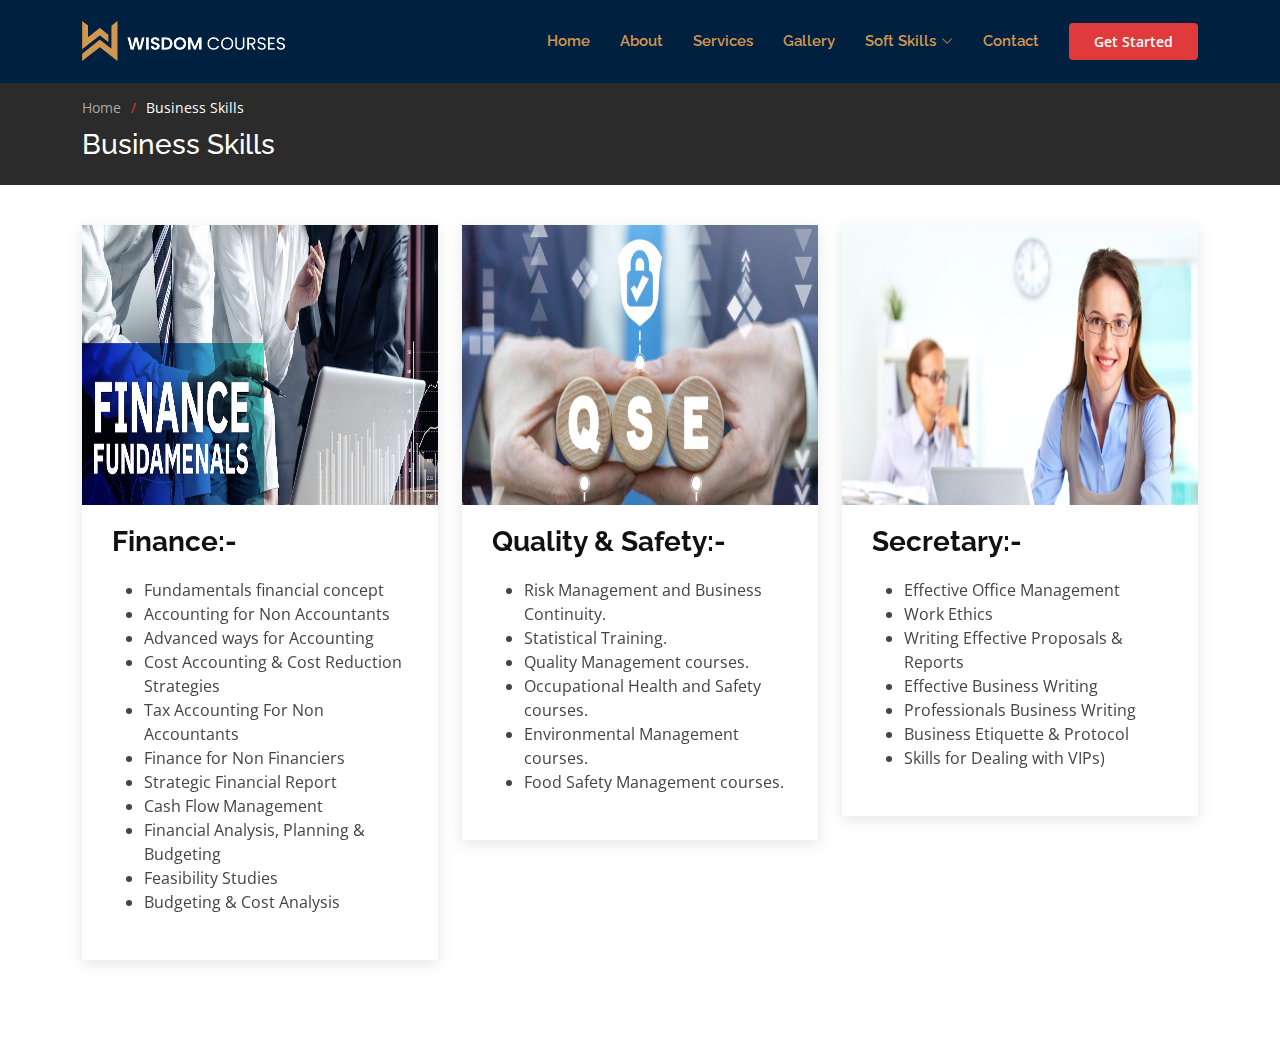
<file: business-skills.html>
<!DOCTYPE html>
<html lang="en">

<head>
    <meta charset="utf-8">
    <meta content="width=device-width, initial-scale=1.0" name="viewport">

    <title>Wisdom</title>
    <meta content="" name="description">
    <meta content="" name="keywords">

    <!-- Favicons -->
    <link href="assets/img/logo/gold.png" rel="icon">
    <link href="assets/img/apple-touch-icon.png" rel="apple-touch-icon">

    <!-- Google Fonts -->
    <link
        href="https://fonts.googleapis.com/css?family=Open+Sans:300,300i,400,400i,600,600i,700,700i|Raleway:300,300i,400,400i,500,500i,600,600i,700,700i|Poppins:300,300i,400,400i,500,500i,600,600i,700,700i"
        rel="stylesheet">

    <!-- Vendor CSS Files -->
    <link href="assets/vendor/aos/aos.css" rel="stylesheet">
    <link href="assets/vendor/bootstrap/css/bootstrap.min.css" rel="stylesheet">
    <link href="assets/vendor/bootstrap-icons/bootstrap-icons.css" rel="stylesheet">
    <link href="assets/vendor/boxicons/css/boxicons.min.css" rel="stylesheet">
    <link href="assets/vendor/glightbox/css/glightbox.min.css" rel="stylesheet">
    <link href="assets/vendor/remixicon/remixicon.css" rel="stylesheet">
    <link href="assets/vendor/swiper/swiper-bundle.min.css" rel="stylesheet">

    <!-- Template Main CSS File -->
    <link href="assets/css/style.css" rel="stylesheet">

    <!-- =======================================================
  * Template Name: Presento - v3.10.0
  * Template URL: https://bootstrapmade.com/presento-bootstrap-corporate-template/
  * Author: BootstrapMade.com
  * License: https://bootstrapmade.com/license/
  ======================================================== -->
</head>

<body>

    <!-- ======= Header ======= -->
    <header id="header" class="fixed-top d-flex align-items-center">
        <div class="container d-flex align-items-center">
            <h1 class="logo me-auto"><a href="index.html">
                    <img src="./assets/img/logo/FULL LOGO.png" alt="">
                </a></h1>
            <!-- Uncomment below if you prefer to use an image logo -->
            <!-- <a href="index.html" class="logo me-auto"><img src="assets/img/logo.png" alt=""></a>-->

            <nav id="navbar" class="navbar order-last order-lg-0">
                <ul>
                    <li><a class="nav-link scrollto " href="./index.html#home">Home</a></li>
                    <li><a class="nav-link scrollto" href="./index.html#about">About</a></li>
                    <li><a class="nav-link scrollto" href="./index.html#Services">Services</a></li>
                    <li><a class="nav-link scrollto " href="./index.html#portfolio">Gallery</a></li>
                    <!-- <li><a class="nav-link scrollto" href="#team">Team</a></li> -->
                    <!-- <li><a class="active" href="blog.html">Blog</a></li> -->
                    <li class="dropdown"><a href="#"><span>Soft Skills</span> <i class="bi bi-chevron-down"></i></a>
                        <ul>
                            <li><a href="./managerial-skills.html">Managerial Skills</a></li>
                            <li><a href="./technical-skills.html">Technical Skills</a></li>
                            <li><a href="./business-skills.html">Business Skills</a></li>
                        </ul>
                    </li>
                    <li><a class="nav-link scrollto" href="./index.html#contact">Contact</a></li>
                </ul>
                <i class="bi bi-list mobile-nav-toggle"></i>
            </nav><!-- .navbar -->

            <a href="./index.html#about" class="get-started-btn scrollto">Get Started</a>
        </div>
    </header><!-- End Header -->

    <main id="main">

        <!-- ======= Breadcrumbs ======= -->
        <section class="breadcrumbs">
            <div class="container">

                <ol>
                    <li><a href="index.html">Home</a></li>
                    <li>Business Skills</li>
                </ol>
                <h2>Business Skills</h2>

            </div>
        </section><!-- End Breadcrumbs -->

        <!-- ======= Blog Section ======= -->
        <section id="blog" class="blog">
            <div class="container" data-aos="fade-up">

                <div class="row">

                    <div class="col-lg-4 entries">

                        <article class="entry">

                            <div class="entry-img">
                                <img src="assets/img/blog/Finance.jpeg" alt="" class="img-fluid" style="height: 400px">
                            </div>

                            <h2 class="entry-title">
                                <a href="blog-single.html">Finance:-</a>
                            </h2>


                            <div class="entry-content">
                                <ul>
                                    <li>Fundamentals financial concept</li>
                                    <li>Accounting for Non Accountants</li>
                                    <li>Advanced ways for Accounting</li>
                                    <li>Cost Accounting & Cost Reduction Strategies</li>
                                    <li>Tax Accounting For Non Accountants</li>
                                    <li>Finance for Non Financiers</li>
                                    <li>Strategic Financial Report</li>
                                    <li>Cash Flow Management</li>
                                    <li>Financial Analysis, Planning & Budgeting</li>
                                    <li>Feasibility Studies</li>
                                    <li>Budgeting & Cost Analysis</li>
                                    
                                  </ul> 
                                <div class="read-more">
                                    <!-- <a href="blog-single.html">Read More</a> -->
                                </div>
                            </div>

                        </article>

                        
                    </div>
                    <div class="col-lg-4 entries">

                        <article class="entry">

                            <div class="entry-img">
                                <img src="assets/img/blog/Qualityandsafety.jpeg" alt="" class="img-fluid" style="height: 400px">
                            </div>

                            <h2 class="entry-title">
                                <a href="blog-single.html">Quality & Safety:-</a>
                            </h2>


                            <div class="entry-content">
                                <ul>
                                    <li>Risk Management and Business Continuity.</li>
                                    <li>Statistical Training.</li>
                                    <li>Quality Management courses.</li>
                                    <li>Occupational Health and Safety courses.</li>
                                    <li>Environmental Management courses.</li>
                                    <li>Food Safety Management courses.</li>
                                   
                                  </ul> 
                                <div class="read-more">
                                    <!-- <a href="blog-single.html">Read More</a> -->
                                </div>
                            </div>

                        </article>
                    </div>

                    <div class="col-lg-4 entries">

                        <article class="entry">

                            <div class="entry-img">
                                <img src="assets/img/blog/Secretary.jpeg" alt="" class="img-fluid" style="height: 400px" >
                            </div>

                            <h2 class="entry-title">
                                <a href="blog-single.html">Secretary:-</a>
                            </h2>


                            <div class="entry-content">
                                <ul>
                                    <li>Effective Office Management</li>
                                    <li>Work Ethics</li>
                                    <li>Writing Effective Proposals & Reports</li>
                                    <li>Effective Business Writing</li>
                                    <li>Professionals Business Writing</li>
                                    <li>Business Etiquette & Protocol</li>
                                    <li>Skills for Dealing with VIPs)</li>
                                  
                                  </ul> 
                                <div class="read-more">
                                    <!-- <a href="blog-single.html">Read More</a> -->
                                </div>
                            </div>

                        </article>

                        
                    </div>

                </div>
        </section><!-- End Blog Section -->

    </main><!-- End #main -->


    <a href="#" class="back-to-top d-flex align-items-center justify-content-center"><i
            class="bi bi-arrow-up-short"></i></a>

    <!-- Vendor JS Files -->
    <script src="assets/vendor/purecounter/purecounter_vanilla.js"></script>
    <script src="assets/vendor/aos/aos.js"></script>
    <script src="assets/vendor/bootstrap/js/bootstrap.bundle.min.js"></script>
    <script src="assets/vendor/glightbox/js/glightbox.min.js"></script>
    <script src="assets/vendor/isotope-layout/isotope.pkgd.min.js"></script>
    <script src="assets/vendor/swiper/swiper-bundle.min.js"></script>
    <script src="assets/vendor/php-email-form/validate.js"></script>

    <!-- Template Main JS File -->
    <script src="assets/js/main.js"></script>

</body>

</html>
</file>
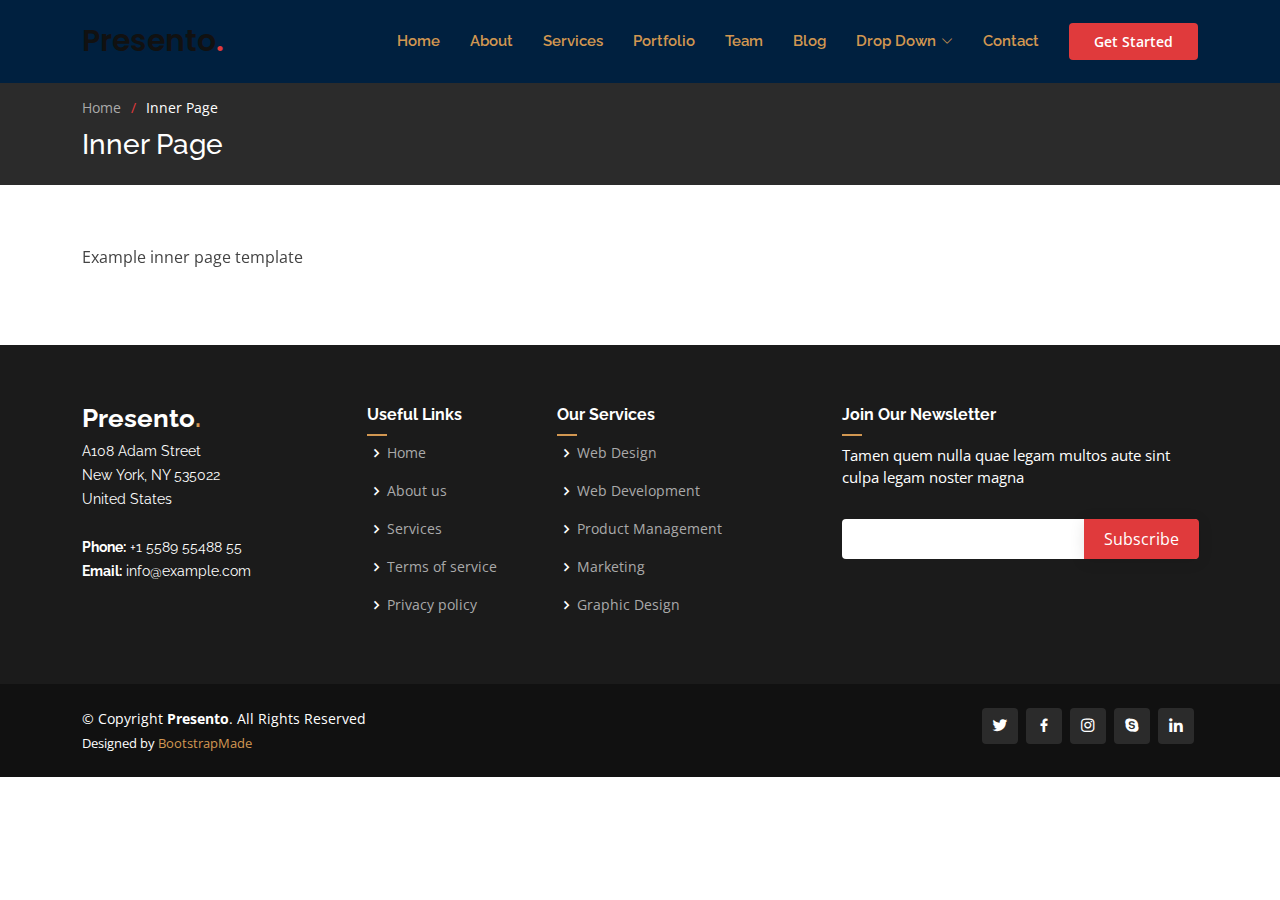
<file: inner-page.html>
<!DOCTYPE html>
<html lang="en">

<head>
  <meta charset="utf-8">
  <meta content="width=device-width, initial-scale=1.0" name="viewport">

  <title>Inner Page - Presento Bootstrap Template</title>
  <meta content="" name="description">
  <meta content="" name="keywords">

  <!-- Favicons -->
  <link href="assets/img/favicon.png" rel="icon">
  <link href="assets/img/apple-touch-icon.png" rel="apple-touch-icon">

  <!-- Google Fonts -->
  <link href="https://fonts.googleapis.com/css?family=Open+Sans:300,300i,400,400i,600,600i,700,700i|Raleway:300,300i,400,400i,500,500i,600,600i,700,700i|Poppins:300,300i,400,400i,500,500i,600,600i,700,700i" rel="stylesheet">

  <!-- Vendor CSS Files -->
  <link href="assets/vendor/aos/aos.css" rel="stylesheet">
  <link href="assets/vendor/bootstrap/css/bootstrap.min.css" rel="stylesheet">
  <link href="assets/vendor/bootstrap-icons/bootstrap-icons.css" rel="stylesheet">
  <link href="assets/vendor/boxicons/css/boxicons.min.css" rel="stylesheet">
  <link href="assets/vendor/glightbox/css/glightbox.min.css" rel="stylesheet">
  <link href="assets/vendor/remixicon/remixicon.css" rel="stylesheet">
  <link href="assets/vendor/swiper/swiper-bundle.min.css" rel="stylesheet">

  <!-- Template Main CSS File -->
  <link href="assets/css/style.css" rel="stylesheet">

  <!-- =======================================================
  * Template Name: Presento - v3.10.0
  * Template URL: https://bootstrapmade.com/presento-bootstrap-corporate-template/
  * Author: BootstrapMade.com
  * License: https://bootstrapmade.com/license/
  ======================================================== -->
</head>

<body>

  <!-- ======= Header ======= -->
  <header id="header" class="fixed-top d-flex align-items-center">
    <div class="container d-flex align-items-center">
      <h1 class="logo me-auto"><a href="index.html">Presento<span>.</span></a></h1>
      <!-- Uncomment below if you prefer to use an image logo -->
      <!-- <a href="index.html" class="logo me-auto"><img src="assets/img/logo.png" alt=""></a>-->

      <nav id="navbar" class="navbar order-last order-lg-0">
        <ul>
          <li><a class="nav-link scrollto " href="#hero">Home</a></li>
          <li><a class="nav-link scrollto" href="#about">About</a></li>
          <li><a class="nav-link scrollto" href="#services">Services</a></li>
          <li><a class="nav-link scrollto " href="#portfolio">Portfolio</a></li>
          <li><a class="nav-link scrollto" href="#team">Team</a></li>
          <li><a href="blog.html">Blog</a></li>
          <li class="dropdown"><a href="#"><span>Drop Down</span> <i class="bi bi-chevron-down"></i></a>
            <ul>
              <li><a href="#">Drop Down 1</a></li>
              <li class="dropdown"><a href="#"><span>Deep Drop Down</span> <i class="bi bi-chevron-right"></i></a>
                <ul>
                  <li><a href="#">Deep Drop Down 1</a></li>
                  <li><a href="#">Deep Drop Down 2</a></li>
                  <li><a href="#">Deep Drop Down 3</a></li>
                  <li><a href="#">Deep Drop Down 4</a></li>
                  <li><a href="#">Deep Drop Down 5</a></li>
                </ul>
              </li>
              <li><a href="#">Drop Down 2</a></li>
              <li><a href="#">Drop Down 3</a></li>
              <li><a href="#">Drop Down 4</a></li>
            </ul>
          </li>
          <li><a class="nav-link scrollto" href="#contact">Contact</a></li>
        </ul>
        <i class="bi bi-list mobile-nav-toggle"></i>
      </nav><!-- .navbar -->

      <a href="#about" class="get-started-btn scrollto">Get Started</a>
    </div>
  </header><!-- End Header -->

  <main id="main">

    <!-- ======= Breadcrumbs ======= -->
    <section class="breadcrumbs">
      <div class="container">

        <ol>
          <li><a href="index.html">Home</a></li>
          <li>Inner Page</li>
        </ol>
        <h2>Inner Page</h2>

      </div>
    </section><!-- End Breadcrumbs -->

    <section class="inner-page">
      <div class="container" data-aos="fade-up">
        <p>
          Example inner page template
        </p>
      </div>
    </section>

  </main><!-- End #main -->

  <!-- ======= Footer ======= -->
  <footer id="footer">

    <div class="footer-top">
      <div class="container">
        <div class="row">

          <div class="col-lg-3 col-md-6 footer-contact">
            <h3>Presento<span>.</span></h3>
            <p>
              A108 Adam Street <br>
              New York, NY 535022<br>
              United States <br><br>
              <strong>Phone:</strong> +1 5589 55488 55<br>
              <strong>Email:</strong> info@example.com<br>
            </p>
          </div>

          <div class="col-lg-2 col-md-6 footer-links">
            <h4>Useful Links</h4>
            <ul>
              <li><i class="bx bx-chevron-right"></i> <a href="#">Home</a></li>
              <li><i class="bx bx-chevron-right"></i> <a href="#">About us</a></li>
              <li><i class="bx bx-chevron-right"></i> <a href="#">Services</a></li>
              <li><i class="bx bx-chevron-right"></i> <a href="#">Terms of service</a></li>
              <li><i class="bx bx-chevron-right"></i> <a href="#">Privacy policy</a></li>
            </ul>
          </div>

          <div class="col-lg-3 col-md-6 footer-links">
            <h4>Our Services</h4>
            <ul>
              <li><i class="bx bx-chevron-right"></i> <a href="#">Web Design</a></li>
              <li><i class="bx bx-chevron-right"></i> <a href="#">Web Development</a></li>
              <li><i class="bx bx-chevron-right"></i> <a href="#">Product Management</a></li>
              <li><i class="bx bx-chevron-right"></i> <a href="#">Marketing</a></li>
              <li><i class="bx bx-chevron-right"></i> <a href="#">Graphic Design</a></li>
            </ul>
          </div>

          <div class="col-lg-4 col-md-6 footer-newsletter">
            <h4>Join Our Newsletter</h4>
            <p>Tamen quem nulla quae legam multos aute sint culpa legam noster magna</p>
            <form action="" method="post">
              <input type="email" name="email"><input type="submit" value="Subscribe">
            </form>
          </div>

        </div>
      </div>
    </div>

    <div class="container d-md-flex py-4">

      <div class="me-md-auto text-center text-md-start">
        <div class="copyright">
          &copy; Copyright <strong><span>Presento</span></strong>. All Rights Reserved
        </div>
        <div class="credits">
          <!-- All the links in the footer should remain intact. -->
          <!-- You can delete the links only if you purchased the pro version. -->
          <!-- Licensing information: https://bootstrapmade.com/license/ -->
          <!-- Purchase the pro version with working PHP/AJAX contact form: https://bootstrapmade.com/presento-bootstrap-corporate-template/ -->
          Designed by <a href="https://bootstrapmade.com/">BootstrapMade</a>
        </div>
      </div>
      <div class="social-links text-center text-md-end pt-3 pt-md-0">
        <a href="#" class="twitter"><i class="bx bxl-twitter"></i></a>
        <a href="#" class="facebook"><i class="bx bxl-facebook"></i></a>
        <a href="#" class="instagram"><i class="bx bxl-instagram"></i></a>
        <a href="#" class="google-plus"><i class="bx bxl-skype"></i></a>
        <a href="#" class="linkedin"><i class="bx bxl-linkedin"></i></a>
      </div>
    </div>
  </footer><!-- End Footer -->

  <a href="#" class="back-to-top d-flex align-items-center justify-content-center"><i class="bi bi-arrow-up-short"></i></a>

  <!-- Vendor JS Files -->
  <script src="assets/vendor/purecounter/purecounter_vanilla.js"></script>
  <script src="assets/vendor/aos/aos.js"></script>
  <script src="assets/vendor/bootstrap/js/bootstrap.bundle.min.js"></script>
  <script src="assets/vendor/glightbox/js/glightbox.min.js"></script>
  <script src="assets/vendor/isotope-layout/isotope.pkgd.min.js"></script>
  <script src="assets/vendor/swiper/swiper-bundle.min.js"></script>
  <script src="assets/vendor/php-email-form/validate.js"></script>

  <!-- Template Main JS File -->
  <script src="assets/js/main.js"></script>

</body>

</html>
</file>
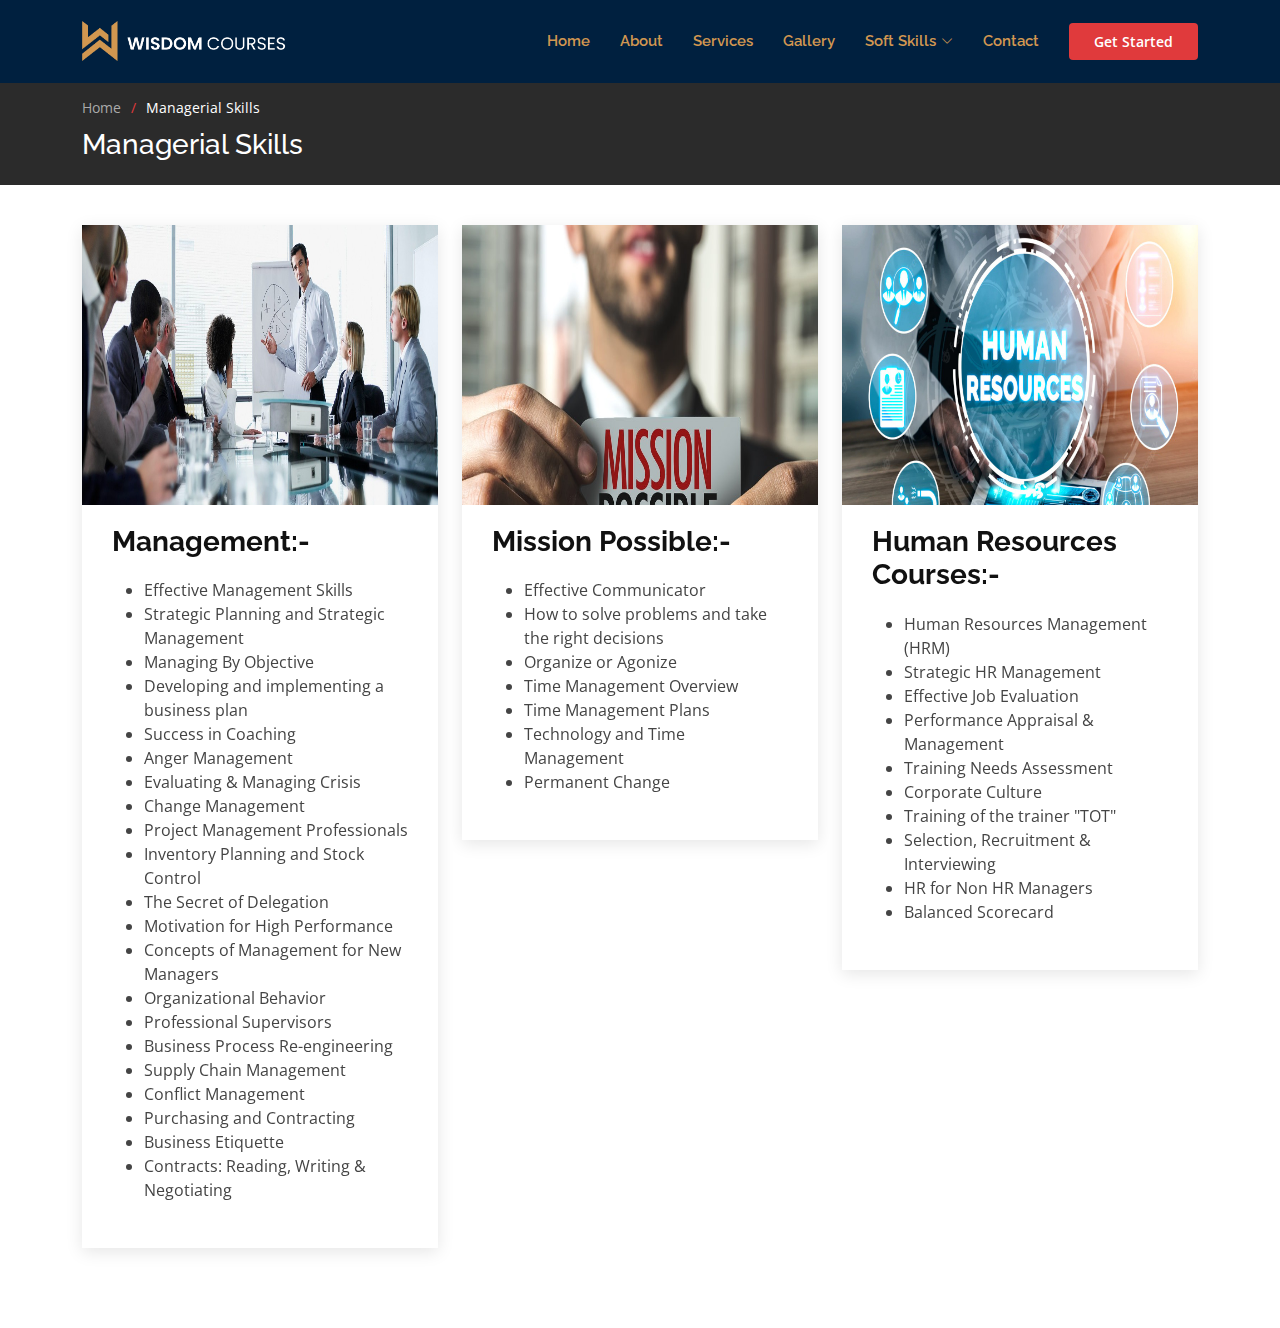
<file: managerial-skills.html>
<!DOCTYPE html>
<html lang="en">

<head>
    <meta charset="utf-8">
    <meta content="width=device-width, initial-scale=1.0" name="viewport">

    <title>Wisdom</title>
    <meta content="" name="description">
    <meta content="" name="keywords">

    <!-- Favicons -->
    <link href="assets/img/logo/gold.png" rel="icon">
    <link href="assets/img/apple-touch-icon.png" rel="apple-touch-icon">

    <!-- Google Fonts -->
    <link
        href="https://fonts.googleapis.com/css?family=Open+Sans:300,300i,400,400i,600,600i,700,700i|Raleway:300,300i,400,400i,500,500i,600,600i,700,700i|Poppins:300,300i,400,400i,500,500i,600,600i,700,700i"
        rel="stylesheet">

    <!-- Vendor CSS Files -->
    <link href="assets/vendor/aos/aos.css" rel="stylesheet">
    <link href="assets/vendor/bootstrap/css/bootstrap.min.css" rel="stylesheet">
    <link href="assets/vendor/bootstrap-icons/bootstrap-icons.css" rel="stylesheet">
    <link href="assets/vendor/boxicons/css/boxicons.min.css" rel="stylesheet">
    <link href="assets/vendor/glightbox/css/glightbox.min.css" rel="stylesheet">
    <link href="assets/vendor/remixicon/remixicon.css" rel="stylesheet">
    <link href="assets/vendor/swiper/swiper-bundle.min.css" rel="stylesheet">

    <!-- Template Main CSS File -->
    <link href="assets/css/style.css" rel="stylesheet">

    <!-- =======================================================
  * Template Name: Presento - v3.10.0
  * Template URL: https://bootstrapmade.com/presento-bootstrap-corporate-template/
  * Author: BootstrapMade.com
  * License: https://bootstrapmade.com/license/
  ======================================================== -->
</head>

<body>

    <!-- ======= Header ======= -->
    <header id="header" class="fixed-top d-flex align-items-center">
        <div class="container d-flex align-items-center">
            <h1 class="logo me-auto"><a href="index.html">
                    <img src="./assets/img/logo/FULL LOGO.png" alt="">
                </a></h1>
            <!-- Uncomment below if you prefer to use an image logo -->
            <!-- <a href="index.html" class="logo me-auto"><img src="assets/img/logo.png" alt=""></a>-->

            <nav id="navbar" class="navbar order-last order-lg-0">
                <ul>
                    <li><a class="nav-link scrollto " href="./index.html#home">Home</a></li>
                    <li><a class="nav-link scrollto" href="./index.html#about">About</a></li>
                    <li><a class="nav-link scrollto" href="./index.html#Services">Services</a></li>
                    <li><a class="nav-link scrollto " href="./index.html#portfolio">Gallery</a></li>
                    <!-- <li><a class="nav-link scrollto" href="#team">Team</a></li> -->
                    <!-- <li><a class="active" href="blog.html">Blog</a></li> -->
                    <li class="dropdown"><a href="#"><span>Soft Skills</span> <i class="bi bi-chevron-down"></i></a>
                        <ul>
                            <li><a href="./managerial-skills.html">Managerial Skills</a></li>
                            <li><a href="./technical-skills.html">Technical Skills</a></li>
                            <li><a href="./business-skills.html">Business Skills</a></li>
                        </ul>
                    </li>
                    <li><a class="nav-link scrollto" href="./index.html#contact">Contact</a></li>
                </ul>
                <i class="bi bi-list mobile-nav-toggle"></i>
            </nav><!-- .navbar -->

            <a href="./index.html#about" class="get-started-btn scrollto">Get Started</a>
        </div>
    </header><!-- End Header -->

    <main id="main">

        <!-- ======= Breadcrumbs ======= -->
        <section class="breadcrumbs">
            <div class="container">

                <ol>
                    <li><a href="index.html">Home</a></li>
                    <li>Managerial Skills</li>
                </ol>
                <h2>Managerial Skills</h2>

            </div>
        </section><!-- End Breadcrumbs -->

        <!-- ======= Blog Section ======= -->
        <section id="blog" class="blog">
            <div class="container" data-aos="fade-up">

                <div class="row">

                    <div class="col-lg-4 entries">

                        <article class="entry">

                            <div class="entry-img">
                                <img src="assets/img/blog/Mangment.jpeg" alt="" class="img-fluid" style="height: 400px">
                            </div>

                            <h2 class="entry-title">
                                <a href="blog-single.html"> Management:-</a>
                            </h2>


                            <div class="entry-content">
                                <ul>
                                    <li>Effective Management Skills</li>
                                    <li>Strategic Planning and Strategic Management</li>
                                    <li>Managing By Objective</li>
                                    <li>Developing and implementing a business plan</li>
                                    <li>Success in Coaching</li>
                                    <li>Anger Management</li>
                                    <li>Evaluating & Managing Crisis</li>
                                    <li>Change Management</li>
                                    <li>Project Management Professionals</li>
                                    <li>Inventory Planning and Stock Control</li>
                                    <li>The Secret of Delegation</li>
                                    <li>Motivation for High Performance</li>
                                    <li>Concepts of Management for New Managers</li>
                                    <li>Organizational Behavior</li>
                                    <li>Professional Supervisors</li>
                                    <li>Business Process Re-engineering</li>
                                    <li>Supply Chain Management</li>
                                    <li>Conflict Management</li>
                                    <li>Purchasing and Contracting</li>
                                    <li>Business Etiquette</li>
                                    <li>Contracts: Reading, Writing & Negotiating</li>
                                    
                                  </ul> 
                                <div class="read-more">
                                    <!-- <a href="blog-single.html">Read More</a> -->
                                </div>
                            </div>

                        </article>
                    </div>
                    <div class="col-lg-4 entries">

                        <article class="entry">

                            <div class="entry-img">
                                <img src="assets/img/blog/Mission possible.jpeg" alt="" class="img-fluid" style="height: 400px">
                            </div>

                            <h2 class="entry-title">
                                <a href="blog-single.html">Mission Possible:-</a>
                            </h2>


                            <div class="entry-content">
                                <ul>
                                    <li>Effective Communicator</li>
                                    <li>How to solve problems and take the right decisions</li>
                                    <li>Organize or Agonize</li>
                                    <li>Time Management Overview</li>
                                    <li>Time Management Plans</li>
                                    <li>Technology and Time Management</li>
                                    <li>Permanent Change</li>
                                    
                                  </ul>

                            </div>

                        </article>

                        
                    </div>

                    <div class="col-lg-4 entries">

                        <article class="entry">

                            <div class="entry-img">
                                <img src="assets/img/blog/hr.jpeg" alt="" class="img-fluid" style="height: 400px">
                            </div>

                            <h2 class="entry-title">
                                <a href="blog-single.html">Human Resources Courses:-</a>
                            </h2>


                            <div class="entry-content">
                                <ul>
                                    <li>Human Resources Management (HRM)</li>
                                    <li>Strategic HR Management</li>
                                    <li>Effective Job Evaluation</li>
                                    <li>Performance Appraisal & Management</li>
                                    <li>Training Needs Assessment</li>
                                    <li>Corporate Culture</li>
                                    <li>Training of the trainer "TOT"</li>
                                    <li>Selection, Recruitment & Interviewing</li>
                                    <li>HR for Non HR Managers</li>
                                    <li>Balanced Scorecard</li>
                                   
                                  </ul> 
                                <div class="read-more">
                                    <!-- <a href="blog-single.html">Read More</a> -->
                                </div>
                            </div>

                        </article>

                        
                    </div>

                </div>
        </section>

        <!-- End Blog Section -->

    </main><!-- End #main -->

    <!-- ======= Footer ======= -->
    <!-- <footer id="footer">

        <div class="footer-top">
            <div class="container">
                <div class="row">

                    <div class="col-lg-3 col-md-6 footer-contact">
                        <h3>Presento<span>.</span></h3>
                        <p>
                            A108 Adam Street <br>
                            New York, NY 535022<br>
                            United States <br><br>
                            <strong>Phone:</strong> +1 5589 55488 55<br>
                            <strong>Email:</strong> info@example.com<br>
                        </p>
                    </div>

                    <div class="col-lg-2 col-md-6 footer-links">
                        <h4>Useful Links</h4>
                        <ul>
                            <li><i class="bx bx-chevron-right"></i> <a href="#">Home</a></li>
                            <li><i class="bx bx-chevron-right"></i> <a href="#">About us</a></li>
                            <li><i class="bx bx-chevron-right"></i> <a href="#">Services</a></li>
                            <li><i class="bx bx-chevron-right"></i> <a href="#">Terms of service</a></li>
                            <li><i class="bx bx-chevron-right"></i> <a href="#">Privacy policy</a></li>
                        </ul>
                    </div>

                    <div class="col-lg-3 col-md-6 footer-links">
                        <h4>Our Services</h4>
                        <ul>
                            <li><i class="bx bx-chevron-right"></i> <a href="#">Web Design</a></li>
                            <li><i class="bx bx-chevron-right"></i> <a href="#">Web Development</a></li>
                            <li><i class="bx bx-chevron-right"></i> <a href="#">Product Management</a></li>
                            <li><i class="bx bx-chevron-right"></i> <a href="#">Marketing</a></li>
                            <li><i class="bx bx-chevron-right"></i> <a href="#">Graphic Design</a></li>
                        </ul>
                    </div>

                    <div class="col-lg-4 col-md-6 footer-newsletter">
                        <h4>Join Our Newsletter</h4>
                        <p>Tamen quem nulla quae legam multos aute sint culpa legam noster magna</p>
                        <form action="" method="post">
                            <input type="email" name="email"><input type="submit" value="Subscribe">
                        </form>
                    </div>

                </div>
            </div>
        </div>

        <div class="container d-md-flex py-4">

            <div class="me-md-auto text-center text-md-start">
                <div class="copyright">
                    &copy; Copyright <strong><span>Presento</span></strong>. All Rights Reserved
                </div>
                <div class="credits">
                    Designed by <a href="https://bootstrapmade.com/">BootstrapMade</a>
                </div>
            </div>
            <div class="social-links text-center text-md-end pt-3 pt-md-0">
                <a href="#" class="twitter"><i class="bx bxl-twitter"></i></a>
                <a href="#" class="facebook"><i class="bx bxl-facebook"></i></a>
                <a href="#" class="instagram"><i class="bx bxl-instagram"></i></a>
                <a href="#" class="google-plus"><i class="bx bxl-skype"></i></a>
                <a href="#" class="linkedin"><i class="bx bxl-linkedin"></i></a>
            </div>
        </div>
    </footer> -->
    <!-- End Footer -->

    <a href="#" class="back-to-top d-flex align-items-center justify-content-center"><i
            class="bi bi-arrow-up-short"></i></a>

    <!-- Vendor JS Files -->
    <script src="assets/vendor/purecounter/purecounter_vanilla.js"></script>
    <script src="assets/vendor/aos/aos.js"></script>
    <script src="assets/vendor/bootstrap/js/bootstrap.bundle.min.js"></script>
    <script src="assets/vendor/glightbox/js/glightbox.min.js"></script>
    <script src="assets/vendor/isotope-layout/isotope.pkgd.min.js"></script>
    <script src="assets/vendor/swiper/swiper-bundle.min.js"></script>
    <script src="assets/vendor/php-email-form/validate.js"></script>

    <!-- Template Main JS File -->
    <script src="assets/js/main.js"></script>

</body>

</html>
</file>
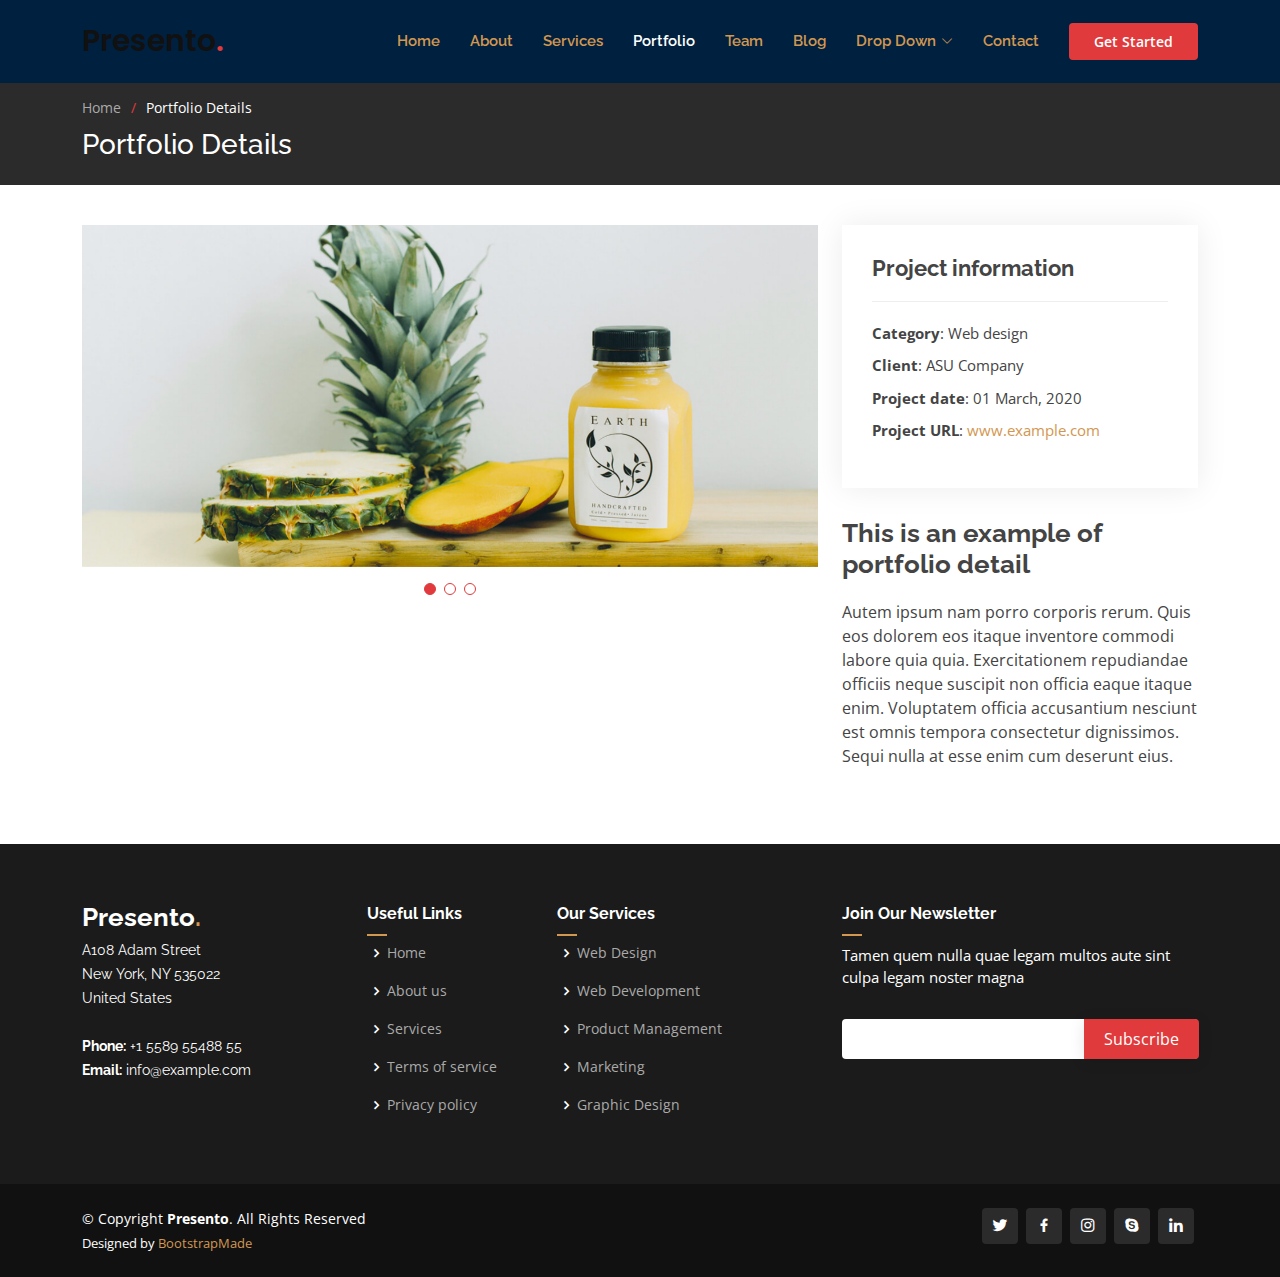
<file: portfolio-details.html>
<!DOCTYPE html>
<html lang="en">

<head>
  <meta charset="utf-8">
  <meta content="width=device-width, initial-scale=1.0" name="viewport">

  <title>Portfolio Details - Presento Bootstrap Template</title>
  <meta content="" name="description">
  <meta content="" name="keywords">

  <!-- Favicons -->
  <link href="assets/img/favicon.png" rel="icon">
  <link href="assets/img/apple-touch-icon.png" rel="apple-touch-icon">

  <!-- Google Fonts -->
  <link href="https://fonts.googleapis.com/css?family=Open+Sans:300,300i,400,400i,600,600i,700,700i|Raleway:300,300i,400,400i,500,500i,600,600i,700,700i|Poppins:300,300i,400,400i,500,500i,600,600i,700,700i" rel="stylesheet">

  <!-- Vendor CSS Files -->
  <link href="assets/vendor/aos/aos.css" rel="stylesheet">
  <link href="assets/vendor/bootstrap/css/bootstrap.min.css" rel="stylesheet">
  <link href="assets/vendor/bootstrap-icons/bootstrap-icons.css" rel="stylesheet">
  <link href="assets/vendor/boxicons/css/boxicons.min.css" rel="stylesheet">
  <link href="assets/vendor/glightbox/css/glightbox.min.css" rel="stylesheet">
  <link href="assets/vendor/remixicon/remixicon.css" rel="stylesheet">
  <link href="assets/vendor/swiper/swiper-bundle.min.css" rel="stylesheet">

  <!-- Template Main CSS File -->
  <link href="assets/css/style.css" rel="stylesheet">

  <!-- =======================================================
  * Template Name: Presento - v3.10.0
  * Template URL: https://bootstrapmade.com/presento-bootstrap-corporate-template/
  * Author: BootstrapMade.com
  * License: https://bootstrapmade.com/license/
  ======================================================== -->
</head>

<body>

  <!-- ======= Header ======= -->
  <header id="header" class="fixed-top d-flex align-items-center">
    <div class="container d-flex align-items-center">
      <h1 class="logo me-auto"><a href="index.html">Presento<span>.</span></a></h1>
      <!-- Uncomment below if you prefer to use an image logo -->
      <!-- <a href="index.html" class="logo me-auto"><img src="assets/img/logo.png" alt=""></a>-->

      <nav id="navbar" class="navbar order-last order-lg-0">
        <ul>
          <li><a class="nav-link scrollto " href="#hero">Home</a></li>
          <li><a class="nav-link scrollto" href="#about">About</a></li>
          <li><a class="nav-link scrollto" href="#services">Services</a></li>
          <li><a class="nav-link scrollto active" href="#portfolio">Portfolio</a></li>
          <li><a class="nav-link scrollto" href="#team">Team</a></li>
          <li><a href="blog.html">Blog</a></li>
          <li class="dropdown"><a href="#"><span>Drop Down</span> <i class="bi bi-chevron-down"></i></a>
            <ul>
              <li><a href="#">Drop Down 1</a></li>
              <li class="dropdown"><a href="#"><span>Deep Drop Down</span> <i class="bi bi-chevron-right"></i></a>
                <ul>
                  <li><a href="#">Deep Drop Down 1</a></li>
                  <li><a href="#">Deep Drop Down 2</a></li>
                  <li><a href="#">Deep Drop Down 3</a></li>
                  <li><a href="#">Deep Drop Down 4</a></li>
                  <li><a href="#">Deep Drop Down 5</a></li>
                </ul>
              </li>
              <li><a href="#">Drop Down 2</a></li>
              <li><a href="#">Drop Down 3</a></li>
              <li><a href="#">Drop Down 4</a></li>
            </ul>
          </li>
          <li><a class="nav-link scrollto" href="#contact">Contact</a></li>
        </ul>
        <i class="bi bi-list mobile-nav-toggle"></i>
      </nav><!-- .navbar -->

      <a href="#about" class="get-started-btn scrollto">Get Started</a>
    </div>
  </header><!-- End Header -->

  <main id="main">

    <!-- ======= Breadcrumbs ======= -->
    <section class="breadcrumbs">
      <div class="container">

        <ol>
          <li><a href="index.html">Home</a></li>
          <li>Portfolio Details</li>
        </ol>
        <h2>Portfolio Details</h2>

      </div>
    </section><!-- End Breadcrumbs -->

    <!-- ======= Portfolio Details Section ======= -->
    <section id="portfolio-details" class="portfolio-details">
      <div class="container">

        <div class="row gy-4">

          <div class="col-lg-8">
            <div class="portfolio-details-slider swiper">
              <div class="swiper-wrapper align-items-center">

                <div class="swiper-slide">
                  <img src="assets/img/portfolio/portfolio-details-1.jpg" alt="">
                </div>

                <div class="swiper-slide">
                  <img src="assets/img/portfolio/portfolio-details-2.jpg" alt="">
                </div>

                <div class="swiper-slide">
                  <img src="assets/img/portfolio/portfolio-details-3.jpg" alt="">
                </div>

              </div>
              <div class="swiper-pagination"></div>
            </div>
          </div>

          <div class="col-lg-4">
            <div class="portfolio-info">
              <h3>Project information</h3>
              <ul>
                <li><strong>Category</strong>: Web design</li>
                <li><strong>Client</strong>: ASU Company</li>
                <li><strong>Project date</strong>: 01 March, 2020</li>
                <li><strong>Project URL</strong>: <a href="#">www.example.com</a></li>
              </ul>
            </div>
            <div class="portfolio-description">
              <h2>This is an example of portfolio detail</h2>
              <p>
                Autem ipsum nam porro corporis rerum. Quis eos dolorem eos itaque inventore commodi labore quia quia. Exercitationem repudiandae officiis neque suscipit non officia eaque itaque enim. Voluptatem officia accusantium nesciunt est omnis tempora consectetur dignissimos. Sequi nulla at esse enim cum deserunt eius.
              </p>
            </div>
          </div>

        </div>

      </div>
    </section><!-- End Portfolio Details Section -->

  </main><!-- End #main -->

  <!-- ======= Footer ======= -->
  <footer id="footer">

    <div class="footer-top">
      <div class="container">
        <div class="row">

          <div class="col-lg-3 col-md-6 footer-contact">
            <h3>Presento<span>.</span></h3>
            <p>
              A108 Adam Street <br>
              New York, NY 535022<br>
              United States <br><br>
              <strong>Phone:</strong> +1 5589 55488 55<br>
              <strong>Email:</strong> info@example.com<br>
            </p>
          </div>

          <div class="col-lg-2 col-md-6 footer-links">
            <h4>Useful Links</h4>
            <ul>
              <li><i class="bx bx-chevron-right"></i> <a href="#">Home</a></li>
              <li><i class="bx bx-chevron-right"></i> <a href="#">About us</a></li>
              <li><i class="bx bx-chevron-right"></i> <a href="#">Services</a></li>
              <li><i class="bx bx-chevron-right"></i> <a href="#">Terms of service</a></li>
              <li><i class="bx bx-chevron-right"></i> <a href="#">Privacy policy</a></li>
            </ul>
          </div>

          <div class="col-lg-3 col-md-6 footer-links">
            <h4>Our Services</h4>
            <ul>
              <li><i class="bx bx-chevron-right"></i> <a href="#">Web Design</a></li>
              <li><i class="bx bx-chevron-right"></i> <a href="#">Web Development</a></li>
              <li><i class="bx bx-chevron-right"></i> <a href="#">Product Management</a></li>
              <li><i class="bx bx-chevron-right"></i> <a href="#">Marketing</a></li>
              <li><i class="bx bx-chevron-right"></i> <a href="#">Graphic Design</a></li>
            </ul>
          </div>

          <div class="col-lg-4 col-md-6 footer-newsletter">
            <h4>Join Our Newsletter</h4>
            <p>Tamen quem nulla quae legam multos aute sint culpa legam noster magna</p>
            <form action="" method="post">
              <input type="email" name="email"><input type="submit" value="Subscribe">
            </form>
          </div>

        </div>
      </div>
    </div>

    <div class="container d-md-flex py-4">

      <div class="me-md-auto text-center text-md-start">
        <div class="copyright">
          &copy; Copyright <strong><span>Presento</span></strong>. All Rights Reserved
        </div>
        <div class="credits">
          <!-- All the links in the footer should remain intact. -->
          <!-- You can delete the links only if you purchased the pro version. -->
          <!-- Licensing information: https://bootstrapmade.com/license/ -->
          <!-- Purchase the pro version with working PHP/AJAX contact form: https://bootstrapmade.com/presento-bootstrap-corporate-template/ -->
          Designed by <a href="https://bootstrapmade.com/">BootstrapMade</a>
        </div>
      </div>
      <div class="social-links text-center text-md-end pt-3 pt-md-0">
        <a href="#" class="twitter"><i class="bx bxl-twitter"></i></a>
        <a href="#" class="facebook"><i class="bx bxl-facebook"></i></a>
        <a href="#" class="instagram"><i class="bx bxl-instagram"></i></a>
        <a href="#" class="google-plus"><i class="bx bxl-skype"></i></a>
        <a href="#" class="linkedin"><i class="bx bxl-linkedin"></i></a>
      </div>
    </div>
  </footer><!-- End Footer -->

  <a href="#" class="back-to-top d-flex align-items-center justify-content-center"><i class="bi bi-arrow-up-short"></i></a>

  <!-- Vendor JS Files -->
  <script src="assets/vendor/purecounter/purecounter_vanilla.js"></script>
  <script src="assets/vendor/aos/aos.js"></script>
  <script src="assets/vendor/bootstrap/js/bootstrap.bundle.min.js"></script>
  <script src="assets/vendor/glightbox/js/glightbox.min.js"></script>
  <script src="assets/vendor/isotope-layout/isotope.pkgd.min.js"></script>
  <script src="assets/vendor/swiper/swiper-bundle.min.js"></script>
  <script src="assets/vendor/php-email-form/validate.js"></script>

  <!-- Template Main JS File -->
  <script src="assets/js/main.js"></script>

</body>

</html>
</file>
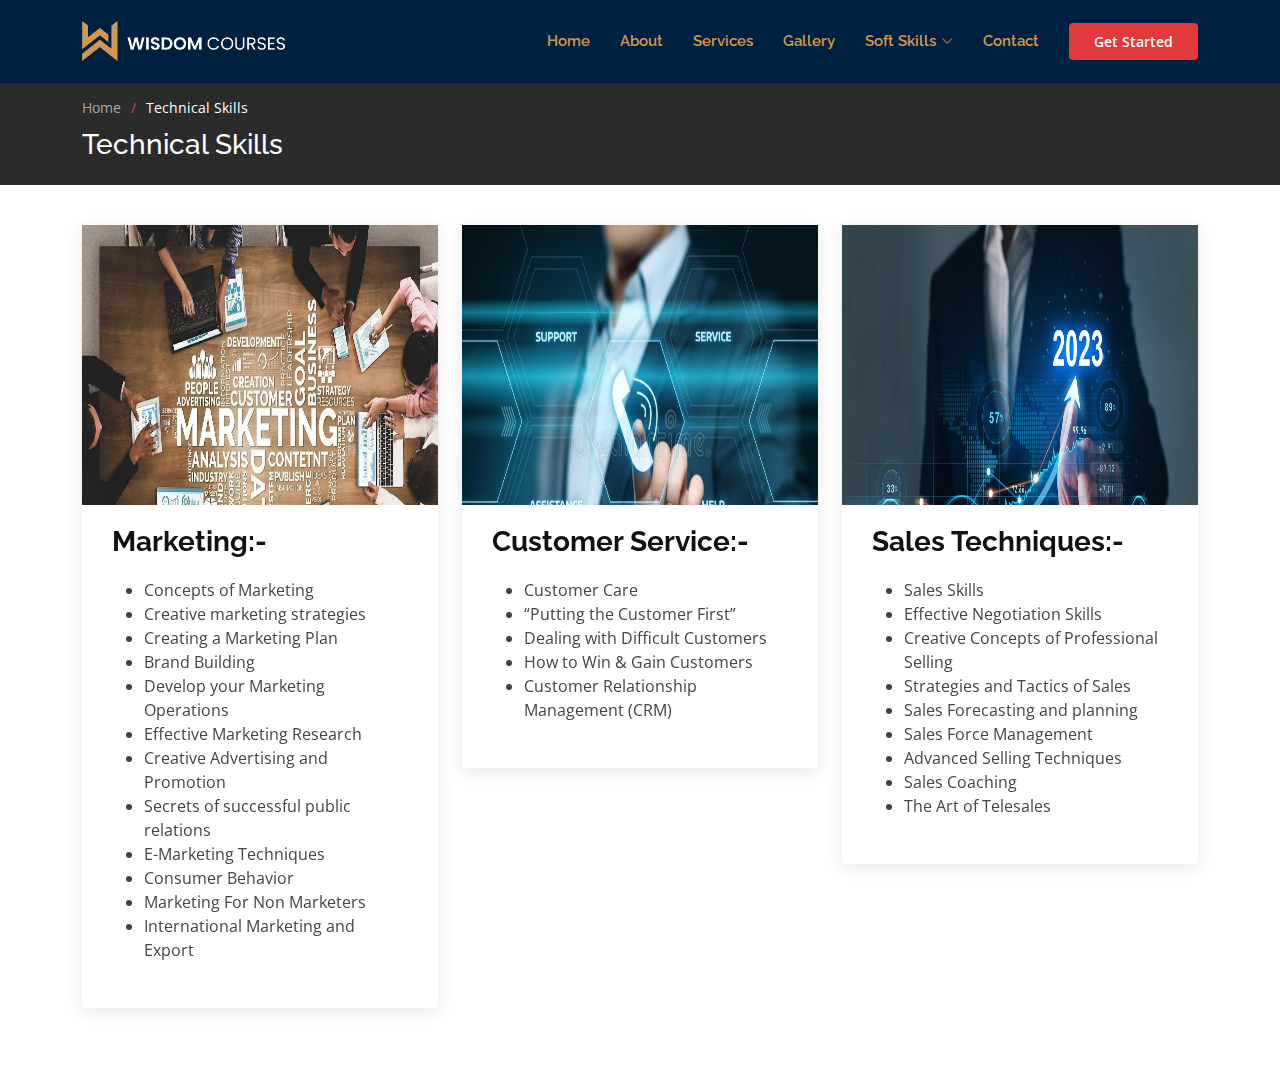
<file: technical-skills.html>
<!DOCTYPE html>
<html lang="en">

<head>
    <meta charset="utf-8">
    <meta content="width=device-width, initial-scale=1.0" name="viewport">

    <title>Wisdom</title>
    <meta content="" name="description">
    <meta content="" name="keywords">

    <!-- Favicons -->
    <link href="assets/img/logo/gold.png" rel="icon">
    <link href="assets/img/apple-touch-icon.png" rel="apple-touch-icon">

    <!-- Google Fonts -->
    <link
        href="https://fonts.googleapis.com/css?family=Open+Sans:300,300i,400,400i,600,600i,700,700i|Raleway:300,300i,400,400i,500,500i,600,600i,700,700i|Poppins:300,300i,400,400i,500,500i,600,600i,700,700i"
        rel="stylesheet">

    <!-- Vendor CSS Files -->
    <link href="assets/vendor/aos/aos.css" rel="stylesheet">
    <link href="assets/vendor/bootstrap/css/bootstrap.min.css" rel="stylesheet">
    <link href="assets/vendor/bootstrap-icons/bootstrap-icons.css" rel="stylesheet">
    <link href="assets/vendor/boxicons/css/boxicons.min.css" rel="stylesheet">
    <link href="assets/vendor/glightbox/css/glightbox.min.css" rel="stylesheet">
    <link href="assets/vendor/remixicon/remixicon.css" rel="stylesheet">
    <link href="assets/vendor/swiper/swiper-bundle.min.css" rel="stylesheet">

    <!-- Template Main CSS File -->
    <link href="assets/css/style.css" rel="stylesheet">

    <!-- =======================================================
  * Template Name: Presento - v3.10.0
  * Template URL: https://bootstrapmade.com/presento-bootstrap-corporate-template/
  * Author: BootstrapMade.com
  * License: https://bootstrapmade.com/license/
  ======================================================== -->
</head>

<body>

    <!-- ======= Header ======= -->
    <header id="header" class="fixed-top d-flex align-items-center">
        <div class="container d-flex align-items-center">
            <h1 class="logo me-auto"><a href="index.html">
                    <img src="./assets/img/logo/FULL LOGO.png" alt="">
                </a></h1>
            <!-- Uncomment below if you prefer to use an image logo -->
            <!-- <a href="index.html" class="logo me-auto"><img src="assets/img/logo.png" alt=""></a>-->

            <nav id="navbar" class="navbar order-last order-lg-0">
                <ul>
                    <li><a class="nav-link scrollto " href="./index.html#home">Home</a></li>
                    <li><a class="nav-link scrollto" href="./index.html#about">About</a></li>
                    <li><a class="nav-link scrollto" href="./index.html#Services">Services</a></li>
                    <li><a class="nav-link scrollto " href="./index.html#portfolio">Gallery</a></li>
                    <!-- <li><a class="nav-link scrollto" href="#team">Team</a></li> -->
                    <!-- <li><a class="active" href="blog.html">Blog</a></li> -->
                    <li class="dropdown"><a href="#"><span>Soft Skills</span> <i class="bi bi-chevron-down"></i></a>
                        <ul>
                            <li><a href="./managerial-skills.html">Managerial Skills</a></li>
                            <li><a href="./technical-skills.html">Technical Skills</a></li>
                            <li><a href="./business-skills.html">Business Skills</a></li>
                        </ul>
                    </li>
                    <li><a class="nav-link scrollto" href="./index.html#contact">Contact</a></li>
                </ul>
                <i class="bi bi-list mobile-nav-toggle"></i>
            </nav><!-- .navbar -->

            <a href="./index.html#about" class="get-started-btn scrollto">Get Started</a>
        </div>
    </header><!-- End Header -->

    <main id="main">

        <!-- ======= Breadcrumbs ======= -->
        <section class="breadcrumbs">
            <div class="container">

                <ol>
                    <li><a href="index.html">Home</a></li>
                    <li>Technical Skills</li>
                </ol>
                <h2>Technical Skills</h2>

            </div>
        </section><!-- End Breadcrumbs -->

        <!-- ======= Blog Section ======= -->
        <section id="blog" class="blog">
            <div class="container" data-aos="fade-up">

                <div class="row">

                    <div class="col-lg-4 entries">

                        <article class="entry">

                            <div class="entry-img">
                                <img src="assets/img/blog/Marketing.jpeg" alt="" class="img-fluid" style="height: 400px">
                            </div>

                            <h2 class="entry-title">
                                <a href="blog-single.html">Marketing:-</a>
                            </h2>


                            <div class="entry-content">
                                <ul>
                                    <li>Concepts of Marketing</li>
                                    <li>Creative marketing strategies</li>
                                    <li>Creating a Marketing Plan</li>
                                    <li>Brand Building</li>
                                    <li>Develop your Marketing Operations</li>
                                    <li>Effective Marketing Research</li>
                                    <li>Creative Advertising and Promotion</li>
                                    <li>Secrets of successful public relations</li>
                                    <li>E-Marketing Techniques</li>
                                    <li>Consumer Behavior</li>
                                    <li>Marketing For Non Marketers</li>
                                    <li>International Marketing and Export</li>
                                    
                                  </ul> 
                                <div class="read-more">
                                    <!-- <a href="blog-single.html">Read More</a> -->
                                </div>
                            </div>

                        </article>

                        
                    </div>
                    <div class="col-lg-4 entries">

                        <article class="entry">

                            <div class="entry-img">
                                <img src="assets/img/blog/Customer service.jpeg" alt="" class="img-fluid" style="height: 400px">
                            </div>

                            <h2 class="entry-title">
                                <a href="blog-single.html">Customer Service:-</a>
                            </h2>


                            <div class="entry-content">
                                <ul>
                                    <li>Customer Care</li>
                                    <li>“Putting the Customer First”</li>
                                    <li>Dealing with Difficult Customers</li>
                                    <li>How to Win & Gain Customers</li>
                                    <li>Customer Relationship Management (CRM)</li>
                                   
                                  </ul> 

                            </div>

                        </article>

                        

                        
                    </div>

                    <div class="col-lg-4 entries">

                        <article class="entry">

                            <div class="entry-img">
                                <img src="assets/img/blog/Sales.jpeg" alt="" class="img-fluid" style="height: 400px">
                            </div>

                            <h2 class="entry-title">
                                <a href="blog-single.html">Sales Techniques:-</a>
                            </h2>


                            <div class="entry-content">
                                <ul>
                                    <li>Sales Skills</li>
                                    <li>Effective Negotiation Skills</li>
                                    <li>Creative Concepts of Professional Selling</li>
                                    <li>Strategies and Tactics of Sales</li>
                                    <li>Sales Forecasting and planning</li>
                                    <li>Sales Force Management</li>
                                    <li>Advanced Selling Techniques</li>
                                    <li>Sales Coaching</li>
                                    <li>The Art of Telesales</li>
                                    
                                  </ul> 
                                <div class="read-more">
                                    <!-- <a href="blog-single.html">Read More</a> -->
                                </div>
                            </div>

                        </article>

                        
                    </div>

                </div>
        </section><!-- End Blog Section -->

    </main>

    <a href="#" class="back-to-top d-flex align-items-center justify-content-center"><i
            class="bi bi-arrow-up-short"></i></a>

    <!-- Vendor JS Files -->
    <script src="assets/vendor/purecounter/purecounter_vanilla.js"></script>
    <script src="assets/vendor/aos/aos.js"></script>
    <script src="assets/vendor/bootstrap/js/bootstrap.bundle.min.js"></script>
    <script src="assets/vendor/glightbox/js/glightbox.min.js"></script>
    <script src="assets/vendor/isotope-layout/isotope.pkgd.min.js"></script>
    <script src="assets/vendor/swiper/swiper-bundle.min.js"></script>
    <script src="assets/vendor/php-email-form/validate.js"></script>

    <!-- Template Main JS File -->
    <script src="assets/js/main.js"></script>

</body>

</html>
</file>
<file: assets/css/style.css>
/**
* Template Name: Presento - v3.10.0
* Template URL: https://bootstrapmade.com/presento-bootstrap-corporate-template/
* Author: BootstrapMade.com
* License: https://bootstrapmade.com/license/
*/

/*--------------------------------------------------------------
# General
--------------------------------------------------------------*/

:root{
    --background-color: #00203f;
    --element-color: #d29751;
    --hover-color:#ffffff;
    --mint-color: #ADF0D1;
    
}
body {
  font-family: "Open Sans", sans-serif;
  color: #444444;
}

a {
  color: var(--element-color);
  text-decoration: none;
}

a:hover {
  color: #e76668;
  text-decoration: none;
}

h1,
h2,
h3,
h4,
h5,
h6 {
  font-family: "Raleway", sans-serif;
}

/*--------------------------------------------------------------
# Back to top button
--------------------------------------------------------------*/
.back-to-top {
  position: fixed;
  visibility: hidden;
  opacity: 0;
  right: 15px;
  bottom: 15px;
  z-index: 996;
  background: var(--element-color);
  width: 40px;
  height: 40px;
  border-radius: 4px;
  transition: all 0.4s;
}

.back-to-top i {
  font-size: 28px;
  color: #fff;
  line-height: 0;
}

.back-to-top:hover {
  background: var(--element-color);
  color: #fff;
}

.back-to-top.active {
  visibility: visible;
  opacity: 1;
}

/*--------------------------------------------------------------
# Disable aos animation delay on mobile devices
--------------------------------------------------------------*/
@media screen and (max-width: 768px) {
  [data-aos-delay] {
    transition-delay: 0 !important;
  }
}

/*--------------------------------------------------------------
# Header
--------------------------------------------------------------*/
#header {
  background: var(--background-color);
  transition: all 0.5s;
  z-index: 997;
  padding: 20px 0;
}

#header.header-scrolled {
  padding: 12px 0;
  box-shadow: 0px 2px 15px rgba(0, 0, 0, 0.1);
}

#header .logo {
  font-size: 30px;
  margin: 0;
  padding: 0;
  font-weight: 600;
  font-family: "Poppins", sans-serif;
}

#header .logo a {
  color: #111111;
}

#header .logo a span {
  color: #e03a3c;
}

#header .logo img {
  max-height: 40px;
}

/*--------------------------------------------------------------
# Get Startet Button
--------------------------------------------------------------*/
.get-started-btn {
  margin-left: 30px;
  background: #e03a3c;
  color: #fff;
  border-radius: 4px;
  padding: 8px 25px;
  white-space: nowrap;
  transition: 0.3s;
  font-size: 14px;
  font-weight: 600;
  display: inline-block;
}

.get-started-btn:hover {
  background: #111111;
  color: #fff;
}

@media (max-width: 992px) {
  .get-started-btn {
    margin: 0 15px 0 0;
    padding: 6px 18px;
  }
}

/*--------------------------------------------------------------
# Navigation Menu
--------------------------------------------------------------*/
/**
* Desktop Navigation 
*/
.navbar {
  padding: 0;
}

.navbar ul {
  margin: 0;
  padding: 0;
  display: flex;
  list-style: none;
  align-items: center;
}

.navbar li {
  position: relative;
}

.navbar a,
.navbar a:focus {
  display: flex;
  align-items: center;
  justify-content: space-between;
  padding: 10px 0 10px 30px;
  font-family: "Raleway", sans-serif;
  font-size: 15px;
  font-weight: 600;
  color: var(--element-color);
  white-space: nowrap;
  transition: 0.3s;
}

.navbar a i,
.navbar a:focus i {
  font-size: 12px;
  line-height: 0;
  margin-left: 5px;
}

.navbar a:hover,
.navbar .active,
.navbar .active:focus,
.navbar li:hover>a {
  color: var(--hover-color);
}

.navbar .dropdown ul {
  display: block;
  position: absolute;
  left: 30px;
  top: calc(100% + 30px);
  margin: 0;
  padding: 10px 0;
  z-index: 99;
  opacity: 0;
  visibility: hidden;
  background: #fff;
  box-shadow: 0px 0px 30px rgba(127, 137, 161, 0.25);
  transition: 0.3s;
}

.navbar .dropdown ul li {
  min-width: 200px;
}

.navbar .dropdown ul a {
  padding: 10px 20px;
  font-size: 14px;
}

.navbar .dropdown ul a i {
  font-size: 12px;
}

.navbar .dropdown ul a:hover,
.navbar .dropdown ul .active:hover,
.navbar .dropdown ul li:hover>a {
  color: #e03a3c;
}

.navbar .dropdown:hover>ul {
  opacity: 1;
  top: 100%;
  visibility: visible;
}

.navbar .dropdown .dropdown ul {
  top: 0;
  left: calc(100% - 30px);
  visibility: hidden;
}

.navbar .dropdown .dropdown:hover>ul {
  opacity: 1;
  top: 0;
  left: 100%;
  visibility: visible;
}

@media (max-width: 1366px) {
  .navbar .dropdown .dropdown ul {
    left: -90%;
  }

  .navbar .dropdown .dropdown:hover>ul {
    left: -100%;
  }
}

/**
* Mobile Navigation 
*/
.mobile-nav-toggle {
  color: #ffffff;
  font-size: 28px;
  cursor: pointer;
  display: none;
  line-height: 0;
  transition: 0.5s;
}

.mobile-nav-toggle.bi-x {
  color: #fff;
}

@media (max-width: 991px) {
  .mobile-nav-toggle {
    display: block;
  }

  .navbar ul {
    display: none;
  }
}

.navbar-mobile {
  position: fixed;
  overflow: hidden;
  top: 0;
  right: 0;
  left: 0;
  bottom: 0;
  background: rgba(0, 0, 0, 0.9);
  transition: 0.3s;
  z-index: 999;
}

.navbar-mobile .mobile-nav-toggle {
  position: absolute;
  top: 15px;
  right: 15px;
}

.navbar-mobile ul {
  display: block;
  position: absolute;
  top: 55px;
  right: 15px;
  bottom: 15px;
  left: 15px;
  padding: 10px 0;
  background-color: #fff;
  overflow-y: auto;
  transition: 0.3s;
}

.navbar-mobile a,
.navbar-mobile a:focus {
  padding: 10px 20px;
  font-size: 15px;
  color: #111111;
}

.navbar-mobile a:hover,
.navbar-mobile .active,
.navbar-mobile li:hover>a {
  color: var(--element-color);
}

.navbar-mobile .getstarted,
.navbar-mobile .getstarted:focus {
  margin: 15px;
}

.navbar-mobile .dropdown ul {
  position: static;
  display: none;
  margin: 10px 20px;
  padding: 10px 0;
  z-index: 99;
  opacity: 1;
  visibility: visible;
  background: #fff;
  box-shadow: 0px 0px 30px rgba(127, 137, 161, 0.25);
}

.navbar-mobile .dropdown ul li {
  min-width: 200px;
}

.navbar-mobile .dropdown ul a {
  padding: 10px 20px;
}

.navbar-mobile .dropdown ul a i {
  font-size: 12px;
}

.navbar-mobile .dropdown ul a:hover,
.navbar-mobile .dropdown ul .active:hover,
.navbar-mobile .dropdown ul li:hover>a {
  color: #e03a3c;
}

.navbar-mobile .dropdown>.dropdown-active {
  display: block;
}

/*--------------------------------------------------------------
# Hero Section
--------------------------------------------------------------*/
#hero {
  width: 100%;
  height: 100vh;
  background: url("../img/hero-bg.jpg") top center no-repeat;
  background-size: cover;
  position: relative;
  padding-top: 82px;
}

#hero:before {
  content: "";
  background: rgba(0, 0, 0, 0.6);
  position: absolute;
  bottom: 0;
  top: 0;
  left: 0;
  right: 0;
}

#hero h1 {
  margin: 0;
  font-size: 48px;
  font-weight: 700;
  color: #fff;
}

#hero h2 {
  color: #fff;
  margin: 10px 0 0 0;
  font-size: 24px;
}

#hero .btn-get-started {
  font-family: "Raleway", sans-serif;
  font-weight: 500;
  font-size: 16px;
  letter-spacing: 1px;
  display: inline-block;
  padding: 10px 30px;
  border-radius: 4px;
  transition: 0.5s;
  margin-top: 30px;
  margin-left: 2vw;
  color: #fff;
  /* background: var; */
  border: 2px solid var(--mint-color);
}

#hero .btn-watch-video {
  font-family: "Raleway", sans-serif;
  font-weight: 500;
  font-size: 16px;
  letter-spacing: 1px;
  display: inline-block;
  padding: 10px 30px;
  border-radius: 4px;
  transition: 0.5s;
  margin-top: 30px;
  margin-left: 2vw;
  color: #fff;
  /* background: var; */
  border: 2px solid var(--mint-color);
}

#hero .btn-get-started:hover {
  background: transparent;
  border-color: #fff;
}

@media (max-width: 768px) {
  #hero {
    text-align: center;
    padding-top: 58px;
  }

  #hero h1 {
    font-size: 28px;
  }

  #hero h2 {
    font-size: 18px;
    line-height: 24px;
  }
}

@media (max-height: 500px) {
  #hero {
    height: 120vh;
  }
}

/*--------------------------------------------------------------
# Sections General
--------------------------------------------------------------*/
section {
  padding: 60px 0;
  overflow: hidden;
  position: relative;
}

.section-title {
  text-align: center;
  padding-bottom: 30px;
  position: relative;
}

.section-title h2 {
  font-size: 32px;
  font-weight: bold;
  text-transform: uppercase;
  margin-bottom: 20px;
  padding-bottom: 20px;
  position: relative;
}

.section-title h2::after {
  content: "";
  position: absolute;
  display: block;
  width: 50px;
  height: 3px;
  background: var(--element-color);
  bottom: 0;
  left: calc(50% - 25px);
}

.section-title p {
  margin-bottom: 0;
}

.section-bg {
  padding: 120px 0;
  color: #fff;
}

.section-bg:before {
  content: "";
  background: var(--background-color);
  position: absolute;
  bottom: 60px;
  top: 60px;
  left: 0;
  right: 0;
  transform: skewY(-3deg);
}

/*--------------------------------------------------------------
# Breadcrumbs
--------------------------------------------------------------*/
.breadcrumbs {
  padding: 15px 0;
  background: #2b2b2b;
  min-height: 40px;
  margin-top: 82px;
  color: #fff;
}

.breadcrumbs h2 {
  font-size: 28px;
  font-weight: 500;
}

.breadcrumbs ol {
  display: flex;
  flex-wrap: wrap;
  list-style: none;
  padding: 0 0 10px 0;
  margin: 0;
  font-size: 14px;
}

.breadcrumbs ol a {
  color: #aaaaaa;
}

.breadcrumbs ol a:hover {
  color: #fff;
  transition: 0.3s;
}

.breadcrumbs ol li+li {
  padding-left: 10px;
}

.breadcrumbs ol li+li::before {
  display: inline-block;
  padding-right: 10px;
  color: #e03a3c;
  content: "/";
}

/*--------------------------------------------------------------
# Clients
--------------------------------------------------------------*/
.clients .swiper-pagination {
  margin-top: 20px;
  position: relative;
}

.clients .swiper-pagination .swiper-pagination-bullet {
  width: 12px;
  height: 12px;
  background-color: #fff;
  opacity: 1;
  border: 1px solid var(--element-color);
}

.clients .swiper-pagination .swiper-pagination-bullet-active {
  background-color: var(--element-color);
}

.clients .swiper-slide img {
  opacity: 0.5;
  transition: 0.3s;
  filter: grayscale(100);
}

.clients .swiper-slide img:hover {
  opacity: 1;
  filter: none;
}

/*--------------------------------------------------------------
# About
--------------------------------------------------------------*/
.about .container {
  position: relative;
  z-index: 10;
}

.about .content {
  padding: 30px 30px 30px 0;
}

.about .content h3 {
  font-weight: 700;
  font-size: 34px;
  margin-bottom: 30px;
}

.about .content p {
  margin-bottom: 30px;
}

.about .content .about-btn {
  padding: 8px 30px 9px 30px;
  color: #fff;
  border-radius: 50px;
  transition: 0.3s;
  text-transform: uppercase;
  font-weight: 600;
  font-size: 13px;
  display: inline-flex;
  align-items: center;
  border: 2px solid var(--element-color);
}

.about .content .about-btn i {
  font-size: 16px;
  padding-left: 5px;
}

.about .content .about-btn:hover {
  background: #e35052;
  background: #e03a3c;
}

.about .icon-boxes .icon-box {
  margin-top: 30px;
}

.about .icon-boxes .icon-box i {
  font-size: 40px;
  color: var(--element-color);
  margin-bottom: 10px;
}

.about .icon-boxes .icon-box h4 {
  font-size: 20px;
  font-weight: 700;
  margin: 0 0 10px 0;
}

.about .icon-boxes .icon-box p {
  font-size: 15px;
  color: var(--element-color);
}

@media (max-width: 1200px) {
  .about .content {
    padding-right: 0;
  }
}

@media (max-width: 768px) {
  .about {
    text-align: center;
  }
}

/*--------------------------------------------------------------
# Counts
--------------------------------------------------------------*/
.counts {
  padding-top: 80px;
}

.counts .count-box {
  padding: 30px 30px 25px 30px;
  width: 100%;
  position: relative;
  text-align: center;
  box-shadow: 0px 2px 35px rgba(0, 0, 0, 0.06);
  border-radius: 4px;
}

.counts .count-box i {
  position: absolute;
  width: 54px;
  height: 54px;
  top: -27px;
  left: 50%;
  transform: translateX(-50%);
  font-size: 24px;
  background: #fff;
  color: #e03a3c;
  border-radius: 50px;
  border: 2px solid #fff;
  box-shadow: 0px 2px 25px rgba(0, 0, 0, 0.1);
  display: inline-flex;
  align-items: center;
  justify-content: center;
}

.counts .count-box span {
  font-size: 36px;
  display: block;
  font-weight: 700;
  color: #111111;
}

.counts .count-box p {
  padding: 0;
  margin: 0;
  font-family: "Raleway", sans-serif;
  font-size: 14px;
}

/*--------------------------------------------------------------
# Tabs
--------------------------------------------------------------*/
.tabs .nav-tabs {
  border: 0;
}

.tabs .nav-link {
  border: 1px solid #b9b9b9;
  padding: 15px;
  transition: 0.3s;
  color: var(--element-color);
  border-radius: 0;
  display: flex;
  align-items: center;
  justify-content: center;
  cursor: pointer;
}

.tabs .nav-link i {
  padding-right: 15px;
  font-size: 48px;
}

.tabs .nav-link h4 {
  font-size: 18px;
  font-weight: 600;
  margin: 0;
}

.tabs .nav-link:hover {
  color: #e03a3c;
}

.tabs .nav-link.active {
  background: var(--element-color);
  color: #fff;
  border-color: var(--element-color);
}

@media (max-width: 768px) {
  .tabs .nav-link i {
    padding: 0;
    line-height: 1;
    font-size: 36px;
  }
}

@media (max-width: 575px) {
  .tabs .nav-link {
    padding: 15px;
  }

  .tabs .nav-link i {
    font-size: 24px;
  }
}

.tabs .tab-content {
  margin-top: 30px;
}

.tabs .tab-pane h3 {
  font-weight: 600;
  font-size: 26px;
}

.tabs .tab-pane ul {
  list-style: none;
  padding: 0;
}

.tabs .tab-pane ul li {
  padding-bottom: 10px;
}

.tabs .tab-pane ul i {
  font-size: 20px;
  padding-right: 4px;
  color: #e03a3c;
}

.tabs .tab-pane p:last-child {
  margin-bottom: 0;
}

/*--------------------------------------------------------------
# Services
--------------------------------------------------------------*/
.services .icon-box {
  margin-bottom: 20px;
  padding: 30px;
  border-radius: 6px;
  /* background: #252525; */
  background-color: hsla(0, 0%, 15%,0.5);
  opacity: 0.5;
  transition: 0.5s;
}

.services .icon-box:hover {
  background: #2b2b2b;
}

.services .icon-box i {
  float: left;
  color: var(--element-color);
  font-size: 40px;
  line-height: 0;
}

.services .icon-box h4 {
  margin-left: 70px;
  font-weight: 700;
  margin-bottom: 15px;
  font-size: 18px;
}

.services .icon-box h4 a {
  color: #fff;
  transition: 0.3s;
}

.services .icon-box h4 a:hover {
  text-decoration: underline;
}

.services .icon-box .icon-box:hover h4 a {
  color: #e03a3c;
}

.services .icon-box p {
  margin-left: 70px;
  line-height: 24px;
  font-size: 14px;
}

/*--------------------------------------------------------------
# Portfolio
--------------------------------------------------------------*/
.portfolio .portfolio-item {
  margin-bottom: 30px;
}

.portfolio #portfolio-flters {
  padding: 0;
  margin: 0 auto 20px auto;
  list-style: none;
  text-align: center;
}

.portfolio #portfolio-flters li {
  cursor: pointer;
  display: inline-block;
  padding: 8px 15px 10px 15px;
  font-size: 14px;
  font-weight: 600;
  line-height: 1;
  text-transform: uppercase;
  color: #444444;
  margin-bottom: 5px;
  transition: all 0.3s ease-in-out;
  border-radius: 3px;
}

.portfolio #portfolio-flters li:hover,
.portfolio #portfolio-flters li.filter-active {
  color: #fff;
  background: var(--element-color);
}

.portfolio #portfolio-flters li:last-child {
  margin-right: 0;
}

.portfolio .portfolio-wrap {
  transition: 0.3s;
  position: relative;
  overflow: hidden;
  z-index: 1;
  background: rgba(17, 17, 17, 0.6);
}

.portfolio .portfolio-wrap::before {
  content: "";
  background: rgba(17, 17, 17, 0.6);
  position: absolute;
  left: 0;
  right: 0;
  top: 0;
  bottom: 0;
  transition: all ease-in-out 0.3s;
  z-index: 2;
  opacity: 0;
}

.portfolio .portfolio-wrap img {
  transition: all ease-in-out 0.3s;
}

.portfolio .portfolio-wrap .portfolio-info {
  opacity: 0;
  position: absolute;
  top: 0;
  left: 0;
  right: 0;
  bottom: 0;
  z-index: 3;
  transition: all ease-in-out 0.3s;
  display: flex;
  flex-direction: column;
  justify-content: flex-end;
  align-items: flex-start;
  padding: 20px;
}

.portfolio .portfolio-wrap .portfolio-info h4 {
  font-size: 20px;
  color: #fff;
  font-weight: 600;
}

.portfolio .portfolio-wrap .portfolio-info p {
  color: rgba(255, 255, 255, 0.7);
  font-size: 14px;
  text-transform: uppercase;
  padding: 0;
  margin: 0;
  font-style: italic;
}

.portfolio .portfolio-wrap .portfolio-links {
  text-align: center;
  z-index: 4;
}

.portfolio .portfolio-wrap .portfolio-links a {
  color: rgba(255, 255, 255, 0.4);
  margin: 0 5px 0 0;
  font-size: 28px;
  display: inline-block;
  transition: 0.3s;
}

.portfolio .portfolio-wrap .portfolio-links a:hover {
  color: #fff;
}

.portfolio .portfolio-wrap:hover::before {
  opacity: 1;
}

.portfolio .portfolio-wrap:hover img {
  transform: scale(1.2);
}

.portfolio .portfolio-wrap:hover .portfolio-info {
  opacity: 1;
}

/*--------------------------------------------------------------
# Portfolio Details
--------------------------------------------------------------*/
.portfolio-details {
  padding-top: 40px;
}

.portfolio-details .portfolio-details-slider img {
  width: 100%;
}

.portfolio-details .portfolio-details-slider .swiper-pagination {
  margin-top: 20px;
  position: relative;
}

.portfolio-details .portfolio-details-slider .swiper-pagination .swiper-pagination-bullet {
  width: 12px;
  height: 12px;
  background-color: #fff;
  opacity: 1;
  border: 1px solid #e03a3c;
}

.portfolio-details .portfolio-details-slider .swiper-pagination .swiper-pagination-bullet-active {
  background-color: #e03a3c;
}

.portfolio-details .portfolio-info {
  padding: 30px;
  box-shadow: 0px 0 30px rgba(17, 17, 17, 0.08);
}

.portfolio-details .portfolio-info h3 {
  font-size: 22px;
  font-weight: 700;
  margin-bottom: 20px;
  padding-bottom: 20px;
  border-bottom: 1px solid #eee;
}

.portfolio-details .portfolio-info ul {
  list-style: none;
  padding: 0;
  font-size: 15px;
}

.portfolio-details .portfolio-info ul li+li {
  margin-top: 10px;
}

.portfolio-details .portfolio-description {
  padding-top: 30px;
}

.portfolio-details .portfolio-description h2 {
  font-size: 26px;
  font-weight: 700;
  margin-bottom: 20px;
}

.portfolio-details .portfolio-description p {
  padding: 0;
}

/*--------------------------------------------------------------
# Testimonials
--------------------------------------------------------------*/
.testimonials .testimonials-carousel,
.testimonials .testimonials-slider {
  overflow: hidden;
}

.testimonials .testimonial-item {
  box-sizing: content-box;
  padding: 30px;
  margin: 30px 15px;
  min-height: 200px;
  box-shadow: 0px 2px 12px rgba(0, 0, 0, 0.08);
  position: relative;
  background: #fff;
  border-radius: 15px;
}

.testimonials .testimonial-item .testimonial-img {
  width: 90px;
  border-radius: 10px;
  border: 6px solid #fff;
  float: left;
  margin: 0 10px 0 0;
}

.testimonials .testimonial-item h3 {
  font-size: 18px;
  font-weight: bold;
  margin: 25px 0 5px 0;
  color: #111;
}

.testimonials .testimonial-item h4 {
  font-size: 14px;
  color: #999;
  margin: 0;
}

.testimonials .testimonial-item .quote-icon-left,
.testimonials .testimonial-item .quote-icon-right {
  color: #fceaea;
  font-size: 26px;
}

.testimonials .testimonial-item .quote-icon-left {
  display: inline-block;
  left: -5px;
  position: relative;
}

.testimonials .testimonial-item .quote-icon-right {
  display: inline-block;
  right: -5px;
  position: relative;
  top: 10px;
}

.testimonials .testimonial-item p {
  font-style: italic;
  margin: 30px auto 15px auto;
}

.testimonials .swiper-pagination {
  margin-top: 20px;
  position: relative;
}

.testimonials .swiper-pagination .swiper-pagination-bullet {
  width: 12px;
  height: 12px;
  background-color: #fff;
  opacity: 1;
  border: 1px solid var(--element-color);
}

.testimonials .swiper-pagination .swiper-pagination-bullet-active {
  background-color: var(--element-color);
}

/*--------------------------------------------------------------
# Pricing
--------------------------------------------------------------*/
.pricing .box {
  padding: 20px;
  background: #2b2b2b;
  text-align: center;
  border-radius: 8px;
  position: relative;
  overflow: hidden;
}

.pricing .box h3 {
  font-weight: 400;
  padding: 15px;
  font-size: 18px;
  text-transform: uppercase;
  font-weight: 600;
}

.pricing .box h4 {
  font-size: 42px;
  font-weight: 500;
  font-family: "Open Sans", sans-serif;
  margin-bottom: 20px;
}

.pricing .box h4 sup {
  font-size: 20px;
  top: -15px;
  left: -3px;
}

.pricing .box h4 span {
  font-size: 16px;
  font-weight: 300;
}

.pricing .box ul {
  padding: 0;
  list-style: none;
  text-align: center;
  line-height: 20px;
  font-size: 14px;
}

.pricing .box ul li {
  padding-bottom: 16px;
}

.pricing .box ul i {
  color: #e03a3c;
  font-size: 18px;
  padding-right: 4px;
}

.pricing .box ul .na {
  color: rgba(255, 255, 255, 0.5);
  text-decoration: line-through;
}

.pricing .box .btn-wrap {
  padding: 15px;
  text-align: center;
}

.pricing .box .btn-buy {
  display: inline-block;
  padding: 10px 40px 12px 40px;
  border-radius: 4px;
  color: #fff;
  transition: none;
  font-size: 14px;
  font-weight: 400;
  font-family: "Raleway", sans-serif;
  font-weight: 600;
  transition: 0.3s;
  border: 2px solid rgba(255, 255, 255, 0.3);
}

.pricing .box .btn-buy:hover {
  border-color: #fff;
}

.pricing .featured {
  background: #e03a3c;
}

/*--------------------------------------------------------------
# Frequently Asked Questions
--------------------------------------------------------------*/
.faq .faq-list {
  padding: 0;
  list-style: none;
}

.faq .faq-list li {
  border-bottom: 1px solid #eee;
  margin-bottom: 20px;
  padding-bottom: 20px;
}

.faq .faq-list a {
  display: block;
  position: relative;
  font-family: #e03a3c;
  font-size: 18px;
  line-height: 24px;
  font-weight: 400;
  padding-right: 25px;
  cursor: pointer;
}

.faq .faq-list i {
  font-size: 24px;
  position: absolute;
  right: 0;
  top: 0;
}

.faq .faq-list p {
  margin-bottom: 0;
  padding: 10px 0 0 0;
}

.faq .faq-list .icon-show {
  display: none;
}

.faq .faq-list a.collapsed {
  color: #343a40;
}

.faq .faq-list a.collapsed:hover {
  color: #e03a3c;
}

.faq .faq-list a.collapsed .icon-show {
  display: inline-block;
}

.faq .faq-list a.collapsed .icon-close {
  display: none;
}

/*--------------------------------------------------------------
# Team
--------------------------------------------------------------*/
.team .member {
  margin-bottom: 20px;
  overflow: hidden;
  border-radius: 5px;
  background: #fff;
}

.team .member .member-img {
  position: relative;
  overflow: hidden;
}

.team .member .social {
  position: absolute;
  left: 0;
  bottom: 30px;
  right: 0;
  opacity: 0;
  transition: ease-in-out 0.3s;
  display: flex;
  align-items: center;
  justify-content: center;
}

.team .member .social a {
  transition: color 0.3s;
  color: #111111;
  margin: 0 3px;
  border-radius: 50px;
  width: 36px;
  height: 36px;
  background: #e03a3c;
  display: inline-flex;
  align-items: center;
  justify-content: center;
  transition: ease-in-out 0.3s;
  color: #fff;
}

.team .member .social a:hover {
  background: #111111;
}

.team .member .social i {
  font-size: 18px;
  line-height: 0;
}

.team .member .member-info {
  padding: 25px 15px;
}

.team .member .member-info h4 {
  font-weight: 700;
  margin-bottom: 5px;
  font-size: 18px;
  color: #111111;
}

.team .member .member-info span {
  display: block;
  font-size: 13px;
  font-weight: 400;
  color: #aaaaaa;
}

.team .member .member-info p {
  font-style: italic;
  font-size: 14px;
  line-height: 26px;
  color: #777777;
}

.team .member:hover .social {
  opacity: 1;
  bottom: 15px;
}

/*--------------------------------------------------------------
# Contact
--------------------------------------------------------------*/
.contact .info-box {
  color: #444444;
  text-align: center;
  box-shadow: 0 0 30px rgba(214, 215, 216, 0.6);
  padding: 30px 0 32px 0;
  border-radius: 4px;
}

.contact .info-box i {
  font-size: 32px;
  color: var(--element-color);
  border-radius: 50%;
  padding: 8px;
  border: 2px dotted #f8d4d5;
}

.contact .info-box h3 {
  font-size: 20px;
  color: #777777;
  font-weight: 700;
  margin: 10px 0;
}

.contact .info-box p {
  padding: 0;
  line-height: 24px;
  font-size: 14px;
  margin-bottom: 0;
}

.contact .php-email-form {
  box-shadow: 0 0 30px rgba(214, 215, 216, 0.6);
  padding: 30px;
  border-radius: 4px;
}

.contact .php-email-form .error-message {
  display: none;
  color: #fff;
  background: #ed3c0d;
  text-align: left;
  padding: 15px;
  font-weight: 600;
}

.contact .php-email-form .error-message br+br {
  margin-top: 25px;
}

.contact .php-email-form .sent-message {
  display: none;
  color: #fff;
  background: #18d26e;
  text-align: center;
  padding: 15px;
  font-weight: 600;
}

.contact .php-email-form .loading {
  display: none;
  background: #fff;
  text-align: center;
  padding: 15px;
}

.contact .php-email-form .loading:before {
  content: "";
  display: inline-block;
  border-radius: 50%;
  width: 24px;
  height: 24px;
  margin: 0 10px -6px 0;
  border: 3px solid #18d26e;
  border-top-color: #eee;
  -webkit-animation: animate-loading 1s linear infinite;
  animation: animate-loading 1s linear infinite;
}

.contact .php-email-form .form-group {
  margin-bottom: 25px;
}

.contact .php-email-form input,
.contact .php-email-form textarea {
  box-shadow: none;
  font-size: 14px;
  border-radius: 4px;
}

.contact .php-email-form input:focus,
.contact .php-email-form textarea:focus {
  border-color: #111111;
}

.contact .php-email-form input {
  padding: 10px 15px;
}

.contact .php-email-form textarea {
  padding: 12px 15px;
}

.contact .php-email-form button[type=submit] {
  background: #e03a3c;
  border: 0;
  padding: 10px 32px;
  color: #fff;
  transition: 0.4s;
  border-radius: 4px;
}

.contact .php-email-form button[type=submit]:hover {
  background: #e35052;
}

@-webkit-keyframes animate-loading {
  0% {
    transform: rotate(0deg);
  }

  100% {
    transform: rotate(360deg);
  }
}

@keyframes animate-loading {
  0% {
    transform: rotate(0deg);
  }

  100% {
    transform: rotate(360deg);
  }
}

/*--------------------------------------------------------------
# Blog
--------------------------------------------------------------*/
.blog {
  padding: 40px 0 20px 0;
}

.blog .entry {
  padding: 30px;
  margin-bottom: 60px;
  box-shadow: 0 4px 16px rgba(0, 0, 0, 0.1);
}

.blog .entry .entry-img {
  /* max-height: 440px; */
  height: 280px !important;
  margin: -30px -30px 20px -30px;
  overflow: hidden;
}

.blog .entry .entry-title {
  font-size: 28px;
  font-weight: bold;
  padding: 0;
  margin: 0 0 20px 0;
}

.blog .entry .entry-title a {
  color: #111111;
  transition: 0.3s;
}

.blog .entry .entry-title a:hover {
  color: #e03a3c;
}

.blog .entry .entry-meta {
  margin-bottom: 15px;
  color: #777777;
}

.blog .entry .entry-meta ul {
  display: flex;
  flex-wrap: wrap;
  list-style: none;
  align-items: center;
  padding: 0;
  margin: 0;
}

.blog .entry .entry-meta ul li+li {
  padding-left: 20px;
}

.blog .entry .entry-meta i {
  font-size: 16px;
  margin-right: 8px;
  line-height: 0;
}

.blog .entry .entry-meta a {
  color: #777777;
  font-size: 14px;
  display: inline-block;
  line-height: 1;
}

.blog .entry .entry-content p {
  line-height: 24px;
}

.blog .entry .entry-content .read-more {
  -moz-text-align-last: right;
  text-align-last: right;
}

.blog .entry .entry-content .read-more a {
  display: inline-block;
  background: #e03a3c;
  color: #fff;
  padding: 6px 20px;
  transition: 0.3s;
  font-size: 14px;
  border-radius: 4px;
}

.blog .entry .entry-content .read-more a:hover {
  background: #e35052;
}

.blog .entry .entry-content h3 {
  font-size: 22px;
  margin-top: 30px;
  font-weight: bold;
}

.blog .entry .entry-content blockquote {
  overflow: hidden;
  background-color: #fafafa;
  padding: 60px;
  position: relative;
  text-align: center;
  margin: 20px 0;
}

.blog .entry .entry-content blockquote p {
  color: #444444;
  line-height: 1.6;
  margin-bottom: 0;
  font-style: italic;
  font-weight: 500;
  font-size: 22px;
}

.blog .entry .entry-content blockquote::after {
  content: "";
  position: absolute;
  left: 0;
  top: 0;
  bottom: 0;
  width: 3px;
  background-color: #111111;
  margin-top: 20px;
  margin-bottom: 20px;
}

.blog .entry .entry-footer {
  padding-top: 10px;
  border-top: 1px solid #e6e6e6;
}

.blog .entry .entry-footer i {
  color: #5e5e5e;
  display: inline;
}

.blog .entry .entry-footer a {
  color: #1e1e1e;
  transition: 0.3s;
}

.blog .entry .entry-footer a:hover {
  color: #e03a3c;
}

.blog .entry .entry-footer .cats {
  list-style: none;
  display: inline;
  padding: 0 20px 0 0;
  font-size: 14px;
}

.blog .entry .entry-footer .cats li {
  display: inline-block;
}

.blog .entry .entry-footer .tags {
  list-style: none;
  display: inline;
  padding: 0;
  font-size: 14px;
}

.blog .entry .entry-footer .tags li {
  display: inline-block;
}

.blog .entry .entry-footer .tags li+li::before {
  padding-right: 6px;
  color: #6c757d;
  content: ",";
}

.blog .entry .entry-footer .share {
  font-size: 16px;
}

.blog .entry .entry-footer .share i {
  padding-left: 5px;
}

.blog .entry-single {
  margin-bottom: 30px;
}

.blog .blog-author {
  padding: 20px;
  margin-bottom: 30px;
  box-shadow: 0 4px 16px rgba(0, 0, 0, 0.1);
}

.blog .blog-author img {
  width: 120px;
  margin-right: 20px;
}

.blog .blog-author h4 {
  font-weight: 600;
  font-size: 22px;
  margin-bottom: 0px;
  padding: 0;
  color: #111111;
}

.blog .blog-author .social-links {
  margin: 0 10px 10px 0;
}

.blog .blog-author .social-links a {
  color: rgba(17, 17, 17, 0.5);
  margin-right: 5px;
}

.blog .blog-author p {
  font-style: italic;
  color: #b7b7b7;
}

.blog .blog-comments {
  margin-bottom: 30px;
}

.blog .blog-comments .comments-count {
  font-weight: bold;
}

.blog .blog-comments .comment {
  margin-top: 30px;
  position: relative;
}

.blog .blog-comments .comment .comment-img {
  margin-right: 14px;
}

.blog .blog-comments .comment .comment-img img {
  width: 60px;
}

.blog .blog-comments .comment h5 {
  font-size: 16px;
  margin-bottom: 2px;
}

.blog .blog-comments .comment h5 a {
  font-weight: bold;
  color: #444444;
  transition: 0.3s;
}

.blog .blog-comments .comment h5 a:hover {
  color: #e03a3c;
}

.blog .blog-comments .comment h5 .reply {
  padding-left: 10px;
  color: #111111;
}

.blog .blog-comments .comment h5 .reply i {
  font-size: 20px;
}

.blog .blog-comments .comment time {
  display: block;
  font-size: 14px;
  color: #2b2b2b;
  margin-bottom: 5px;
}

.blog .blog-comments .comment.comment-reply {
  padding-left: 40px;
}

.blog .blog-comments .reply-form {
  margin-top: 30px;
  padding: 30px;
  box-shadow: 0 4px 16px rgba(0, 0, 0, 0.1);
}

.blog .blog-comments .reply-form h4 {
  font-weight: bold;
  font-size: 22px;
}

.blog .blog-comments .reply-form p {
  font-size: 14px;
}

.blog .blog-comments .reply-form input {
  border-radius: 4px;
  padding: 10px 10px;
  font-size: 14px;
}

.blog .blog-comments .reply-form input:focus {
  box-shadow: none;
  border-color: #ee9293;
}

.blog .blog-comments .reply-form textarea {
  border-radius: 4px;
  padding: 10px 10px;
  font-size: 14px;
}

.blog .blog-comments .reply-form textarea:focus {
  box-shadow: none;
  border-color: #ee9293;
}

.blog .blog-comments .reply-form .form-group {
  margin-bottom: 25px;
}

.blog .blog-comments .reply-form .btn-primary {
  border-radius: 4px;
  padding: 10px 20px;
  border: 0;
  background-color: #111111;
}

.blog .blog-comments .reply-form .btn-primary:hover {
  background-color: #1e1e1e;
}

.blog .blog-pagination {
  color: #444444;
}

.blog .blog-pagination ul {
  display: flex;
  padding: 0;
  margin: 0;
  list-style: none;
}

.blog .blog-pagination li {
  margin: 0 5px;
  transition: 0.3s;
}

.blog .blog-pagination li a {
  color: #111111;
  padding: 7px 16px;
  display: flex;
  align-items: center;
  justify-content: center;
}

.blog .blog-pagination li.active,
.blog .blog-pagination li:hover {
  background: #e03a3c;
}

.blog .blog-pagination li.active a,
.blog .blog-pagination li:hover a {
  color: #fff;
}

.blog .sidebar {
  padding: 30px;
  margin: 0 0 60px 20px;
  box-shadow: 0 4px 16px rgba(0, 0, 0, 0.1);
}

.blog .sidebar .sidebar-title {
  font-size: 20px;
  font-weight: 700;
  padding: 0 0 0 0;
  margin: 0 0 15px 0;
  color: #111111;
  position: relative;
}

.blog .sidebar .sidebar-item {
  margin-bottom: 30px;
}

.blog .sidebar .search-form form {
  background: #fff;
  border: 1px solid #ddd;
  padding: 3px 10px;
  position: relative;
}

.blog .sidebar .search-form form input[type=text] {
  border: 0;
  padding: 4px;
  border-radius: 4px;
  width: calc(100% - 40px);
}

.blog .sidebar .search-form form button {
  position: absolute;
  top: 0;
  right: 0;
  bottom: 0;
  border: 0;
  background: none;
  font-size: 16px;
  padding: 0 15px;
  margin: -1px;
  background: #e03a3c;
  color: #fff;
  transition: 0.3s;
  border-radius: 0 4px 4px 0;
  line-height: 0;
}

.blog .sidebar .search-form form button i {
  line-height: 0;
}

.blog .sidebar .search-form form button:hover {
  background: #e34c4d;
}

.blog .sidebar .categories ul {
  list-style: none;
  padding: 0;
}

.blog .sidebar .categories ul li+li {
  padding-top: 10px;
}

.blog .sidebar .categories ul a {
  color: #111111;
  transition: 0.3s;
}

.blog .sidebar .categories ul a:hover {
  color: #e03a3c;
}

.blog .sidebar .categories ul a span {
  padding-left: 5px;
  color: #aaaaaa;
  font-size: 14px;
}

.blog .sidebar .recent-posts .post-item+.post-item {
  margin-top: 15px;
}

.blog .sidebar .recent-posts img {
  width: 80px;
  float: left;
}

.blog .sidebar .recent-posts h4 {
  font-size: 15px;
  margin-left: 95px;
  font-weight: bold;
}

.blog .sidebar .recent-posts h4 a {
  color: #111111;
  transition: 0.3s;
}

.blog .sidebar .recent-posts h4 a:hover {
  color: #e03a3c;
}

.blog .sidebar .recent-posts time {
  display: block;
  margin-left: 95px;
  font-style: italic;
  font-size: 14px;
  color: #aaaaaa;
}

.blog .sidebar .tags {
  margin-bottom: -10px;
}

.blog .sidebar .tags ul {
  list-style: none;
  padding: 0;
}

.blog .sidebar .tags ul li {
  display: inline-block;
}

.blog .sidebar .tags ul a {
  color: #515151;
  font-size: 14px;
  padding: 6px 14px;
  margin: 0 6px 8px 0;
  border: 1px solid #c4c4c4;
  display: inline-block;
  transition: 0.3s;
}

.blog .sidebar .tags ul a:hover {
  color: #fff;
  border: 1px solid #e03a3c;
  background: #e03a3c;
}

.blog .sidebar .tags ul a span {
  padding-left: 5px;
  color: #aaaaaa;
  font-size: 14px;
}

/*--------------------------------------------------------------
# Footer
--------------------------------------------------------------*/
#footer {
  color: #fff;
  font-size: 14px;
  background: #111111;
}

#footer .footer-top {
  padding: 60px 0 30px 0;
  background: #1b1b1b;
}

#footer .footer-top .footer-contact {
  margin-bottom: 30px;
}

#footer .footer-top .footer-contact h3 {
  font-size: 26px;
  line-height: 1;
  font-weight: 700;
}

#footer .footer-top .footer-contact h3 span {
  color: var(--element-color);
}

#footer .footer-top .footer-contact p {
  font-size: 14px;
  line-height: 24px;
  margin-bottom: 0;
  font-family: "Raleway", sans-serif;
}

#footer .footer-top h4 {
  font-size: 16px;
  font-weight: bold;
  position: relative;
  padding-bottom: 12px;
}

#footer .footer-top h4::after {
  content: "";
  position: absolute;
  display: block;
  width: 20px;
  height: 2px;
  background: var(--element-color);
  bottom: 0;
  left: 0;
}

#footer .footer-top .footer-links {
  margin-bottom: 30px;
}

#footer .footer-top .footer-links ul {
  list-style: none;
  padding: 0;
  margin: 0;
}

#footer .footer-top .footer-links ul i {
  padding-right: 2px;
  color: white;
  font-size: 18px;
  line-height: 1;
}

#footer .footer-top .footer-links ul li {
  padding: 10px 0;
  display: flex;
  align-items: center;
}

#footer .footer-top .footer-links ul li:first-child {
  padding-top: 0;
}

#footer .footer-top .footer-links ul a {
  color: #aaaaaa;
  transition: 0.3s;
  display: inline-block;
  line-height: 1;
}

#footer .footer-top .footer-links ul a:hover {
  text-decoration: none;
  color: #fff;
}

#footer .footer-newsletter {
  font-size: 15px;
}

#footer .footer-newsletter h4 {
  font-size: 16px;
  font-weight: bold;
  position: relative;
  padding-bottom: 12px;
}

#footer .footer-newsletter form {
  margin-top: 30px;
  background: #fff;
  padding: 5px 10px;
  position: relative;
  border-radius: 4px;
  text-align: left;
}

#footer .footer-newsletter form input[type=email] {
  border: 0;
  padding: 4px 8px;
  width: calc(100% - 100px);
}

#footer .footer-newsletter form input[type=submit] {
  position: absolute;
  top: 0;
  right: -1px;
  bottom: 0;
  border: 0;
  background: none;
  font-size: 16px;
  padding: 0 20px;
  background: #e03a3c;
  color: #fff;
  transition: 0.3s;
  border-radius: 0 4px 4px 0;
  box-shadow: 0px 2px 15px rgba(0, 0, 0, 0.1);
}

#footer .footer-newsletter form input[type=submit]:hover {
  background: #e35052;
}

#footer .credits {
  padding-top: 5px;
  font-size: 13px;
}

#footer .social-links a {
  font-size: 18px;
  display: inline-block;
  background: #2b2b2b;
  color: #fff;
  line-height: 1;
  padding: 8px 0;
  margin-right: 4px;
  border-radius: 4px;
  text-align: center;
  width: 36px;
  height: 36px;
  transition: 0.3s;
}

#footer .social-links a:hover {
  background: #e03a3c;
  color: #fff;
  text-decoration: none;
}
</file>
